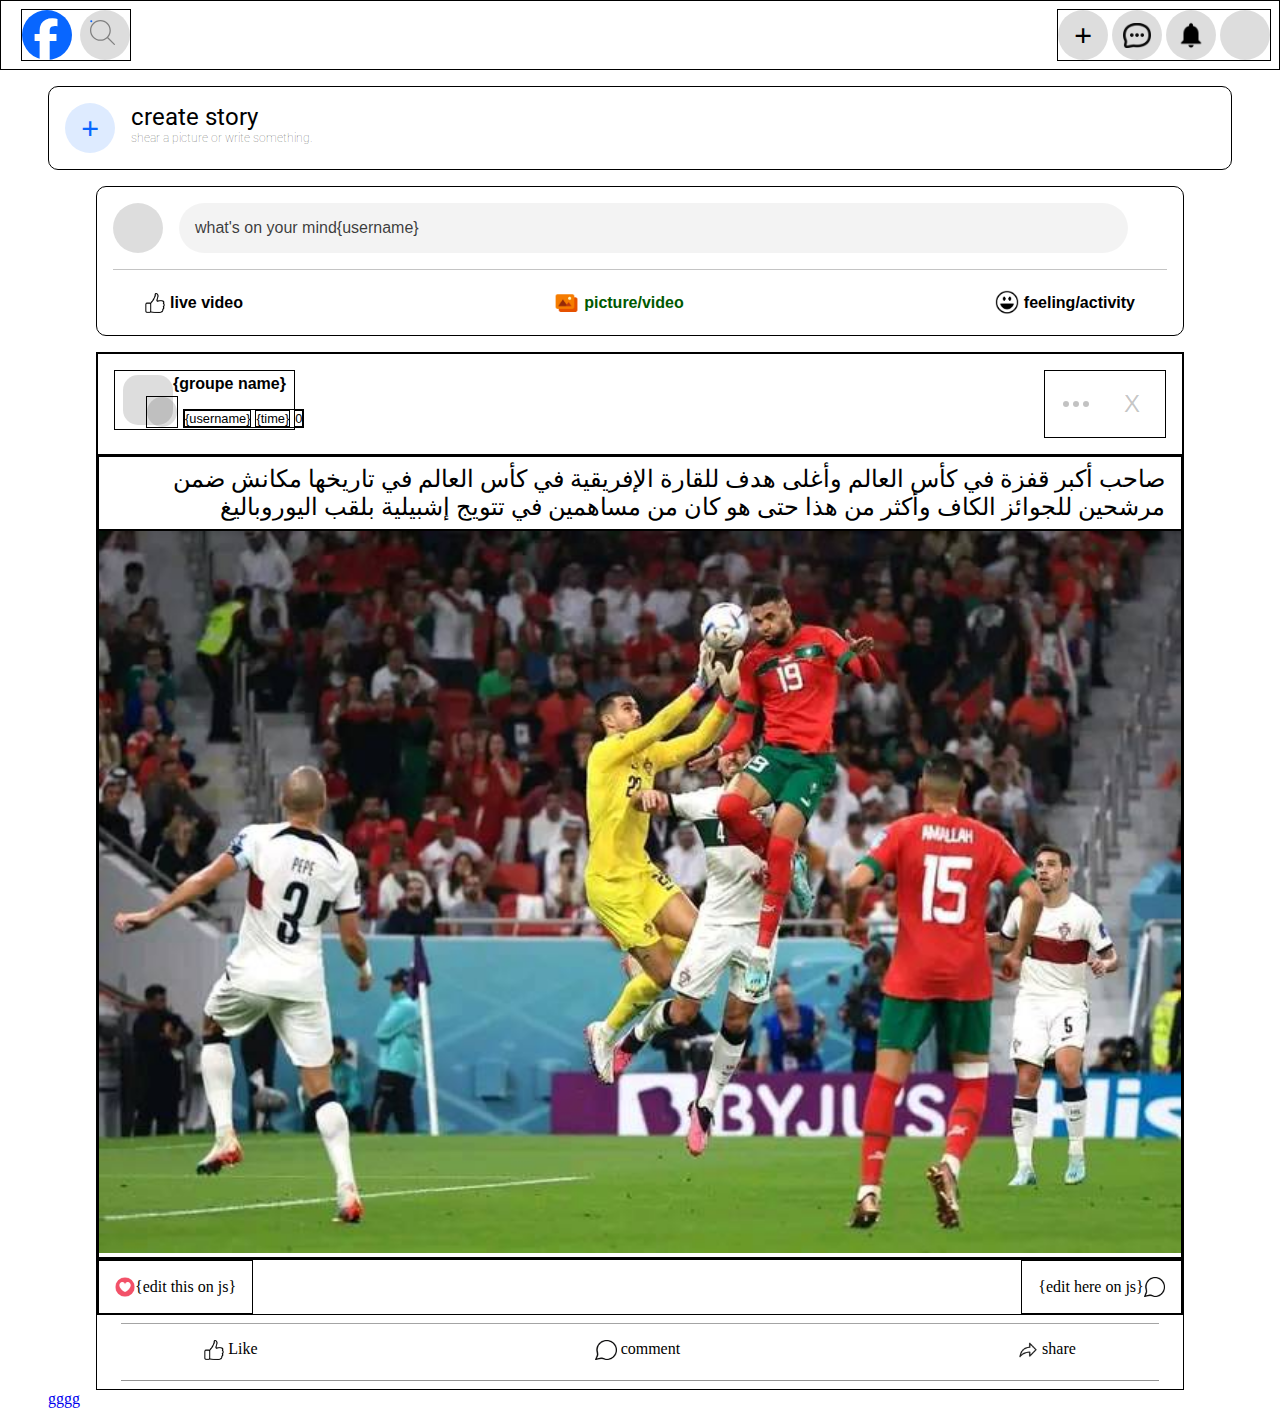
<file: styled version 12-14-23/index.html>
<!DOCTYPE html>
<html lang="en">
<head>
    <meta charset="UTF-8">
    <meta name="viewport" content="width=device-width, initial-scale=1.0">
    <title>Document</title>
    <link rel="stylesheet" href="style.css">
    <link rel="preconnect" href="https://fonts.googleapis.com">
    <link rel="preconnect" href="https://fonts.gstatic.com" crossorigin>
    <link href="https://fonts.googleapis.com/css2?family=Roboto:wght@900&display=swap" rel="stylesheet">
</head>
<body>
<!--part of nav that will be sticky-------------------------------------------------------------------------------------->
    <footer class="nav">
        <div class="footer__logo">
        <!--put the logo here!-------------------------------------------------------------------------------------->
        <svg width="50" height="50">
            <circle cx="25" cy="25"  r="25" fill="#0866FF" />
            <text  x="12" y="58" font-weight="800" font-size="65" font-family="'Roboto', sans-serif" fill="white" >f</text>
        </svg>
        <div>
            <div class="search">
                <?xml version="1.0" encoding="iso-8859-1"?>
                <svg fill="#000000" height="25" width="25" version="1.1" id="Capa_1" xmlns="http://www.w3.org/2000/svg" xmlns:xlink="http://www.w3.org/1999/xlink" 
                viewBox="0 0 488.4 488.4" xml:space="preserve">
                <circle class="search" cx="25" cy="25"  r="20" fill="#0866FF" />
                <path fill="rgb(127, 127, 127)" d="M0,203.25c0,112.1,91.2,203.2,203.2,203.2c51.6,0,98.8-19.4,134.7-51.2l129.5,129.5c2.4,2.4,5.5,3.6,8.7,3.6
                        s6.3-1.2,8.7-3.6c4.8-4.8,4.8-12.5,0-17.3l-129.6-129.5c31.8-35.9,51.2-83,51.2-134.7c0-112.1-91.2-203.2-203.2-203.2
                        S0,91.15,0,203.25z M381.9,203.25c0,98.5-80.2,178.7-178.7,178.7s-178.7-80.2-178.7-178.7s80.2-178.7,178.7-178.7
                        S381.9,104.65,381.9,203.25z"/>
               </svg>
            </div>
        </div>
        </div>
        <div class="footer__sittings" >
            <div class="plus click">+</div>
            <div class="message click"><img height="25px" src="pics/message.png" alt=""></div>
            <div class="notifications click"><img src="pics/notifications-1.png" height="30px" alt=""></div>
            <div class="profile click"></div>
        </div>
    </footer>
<!--content that have most of the things that exist bellow the footer-------------------------------------------------------------------------------------->
    <main class="mainContent">
        <!--the creat story part-------------------------------------------------------------------------------------->
        <div class="storyContainer">
            <div class="creatStory">
                <div class="creatStoryClick plus">+</div>
                <div class="createStorydiv"><p class="createStoryP1">create story</p>
                <p class="createStoryP2">shear a picture or write something.</p></div>
            </div>
        </div>
        <!--the add post part-------------------------------------------------------------------------------------->
        <div class="addPost">
            <div class="add__FirstPart">
                <div class="profile click"></div>
                <div class="whatsOn">what's on your mind{username}</div>
            </div>
            <div class="add__SecondPart">
                <div class="live"><img height="20px" src="pics/like.png" alt="">live video</div>
                <div class="picture"><img height="25px" src="pics/pic-vedio.png" alt="">picture/video</div>
                <div class="feeling"><img height="25px" src="pics/feelings.png" alt="">feeling/activity</div>
            </div>
        </div>
         <!--the post part-------------------------------------------------------------------------------------->
        <div class="post">
            <div class="postOne">
                 <!--groupe name and pic profile name and pic and the sittingS-------------------------------------------------------------------------------------->
                <footer class="post__footer">
                    <div>
                        <div class="Post__profile">
                            <div class="postprofile profile click"></div>
                        </div>
                        <div class="profileNameGroupe">
                            <div class="groupPic profile click"></div>
                            <p class="groupeName">{groupe name}</p>
                        </div>
                        <div class="profileName">
                            <div class="name">{username}</div>
                            <div class="time">{time}</div>
                            <div class="GoupeOrPersonal">0</div>
                        </div>
                        <!--POST creator INFORMATION ------------------------------------------------------------------------------------->
                    </div>
                    <!--post sittings-------------------------------------------------------------------------------------->
                    <div class="postSittings">
                        <div class="dots">
                            <svg height="10px" width="30px">
                                <circle cx="5" cy="5" r="3" fill="#0000003d"></circle>
                                <circle cx="15" cy="5" r="3" fill="#0000003d"></circle>
                                <circle cx="25" cy="5" r="3" fill="#0000003d"></circle>
                            </svg>
                        </div>
                        <div class="remove">X</div>
                    </div>
                </footer>
                <!--post text and picture-------------------------------------------------------------------------------------->
                <main class="postContent">
                    <div class="textContent">صاحب أكبر قفزة في كأس العالم وأغلى هدف للقارة الإفريقية في كأس العالم في تاريخها مكانش ضمن مرشحين للجوائز الكاف 
                        وأكثر من هذا حتى هو كان من مساهمين في تتويج إشبيلية بلقب اليوروباليغ</div>
                    <div class="imageContent">
                        <img width="100%" src="pics/post-picture.jpg" alt="">
                    </div>
                </main>
                <!--likes and comments counts-------------------------------------------------------------------------------------->
                <div class="reactionCount">
                    <div class="likesCount"><img src="pics/love.png" height="20px" alt="">{edit this on js}</div>
                    <div class="commentsCount">{edit here on js}<img src="pics/comment.png" height="20px" alt=""></div>
                </div>
                <!--likes and comments click or buttons -------------------------------------------------------------------------------------->
                <div class="reactionDo">
                    <div class="likes">
                        <div class="likePart"><img src="pics/like.png" alt="" height="20px"></div>
                        <div class="likePart"><p class="textLikePart">Like</p></div>
                    </div>
                    <div class="comment">  
                        <div class="likePart"><img src="pics/comment.png" alt=""height="20px"></div>
                        <div class="likePart"><p class="textLikePart">comment</p></div>
                    </div>
                    <div class="share">  
                        <div class="likePart"><img src="pics/share.webp" alt=""height="20px"></div>
                        <div class="likePart"><p class="textLikePart">share</p></div>
                    </div>
                </div>
            </div>
            <div class="postTow"></div>
            <div class="postThree"></div>
            <div class="postFoure"></div>
            <div class="postFive"></div>
        </div>
        <a href="test.html">gggg</a>
    </main>
</body>
<script src="first.js"></script>
</html>
</file>
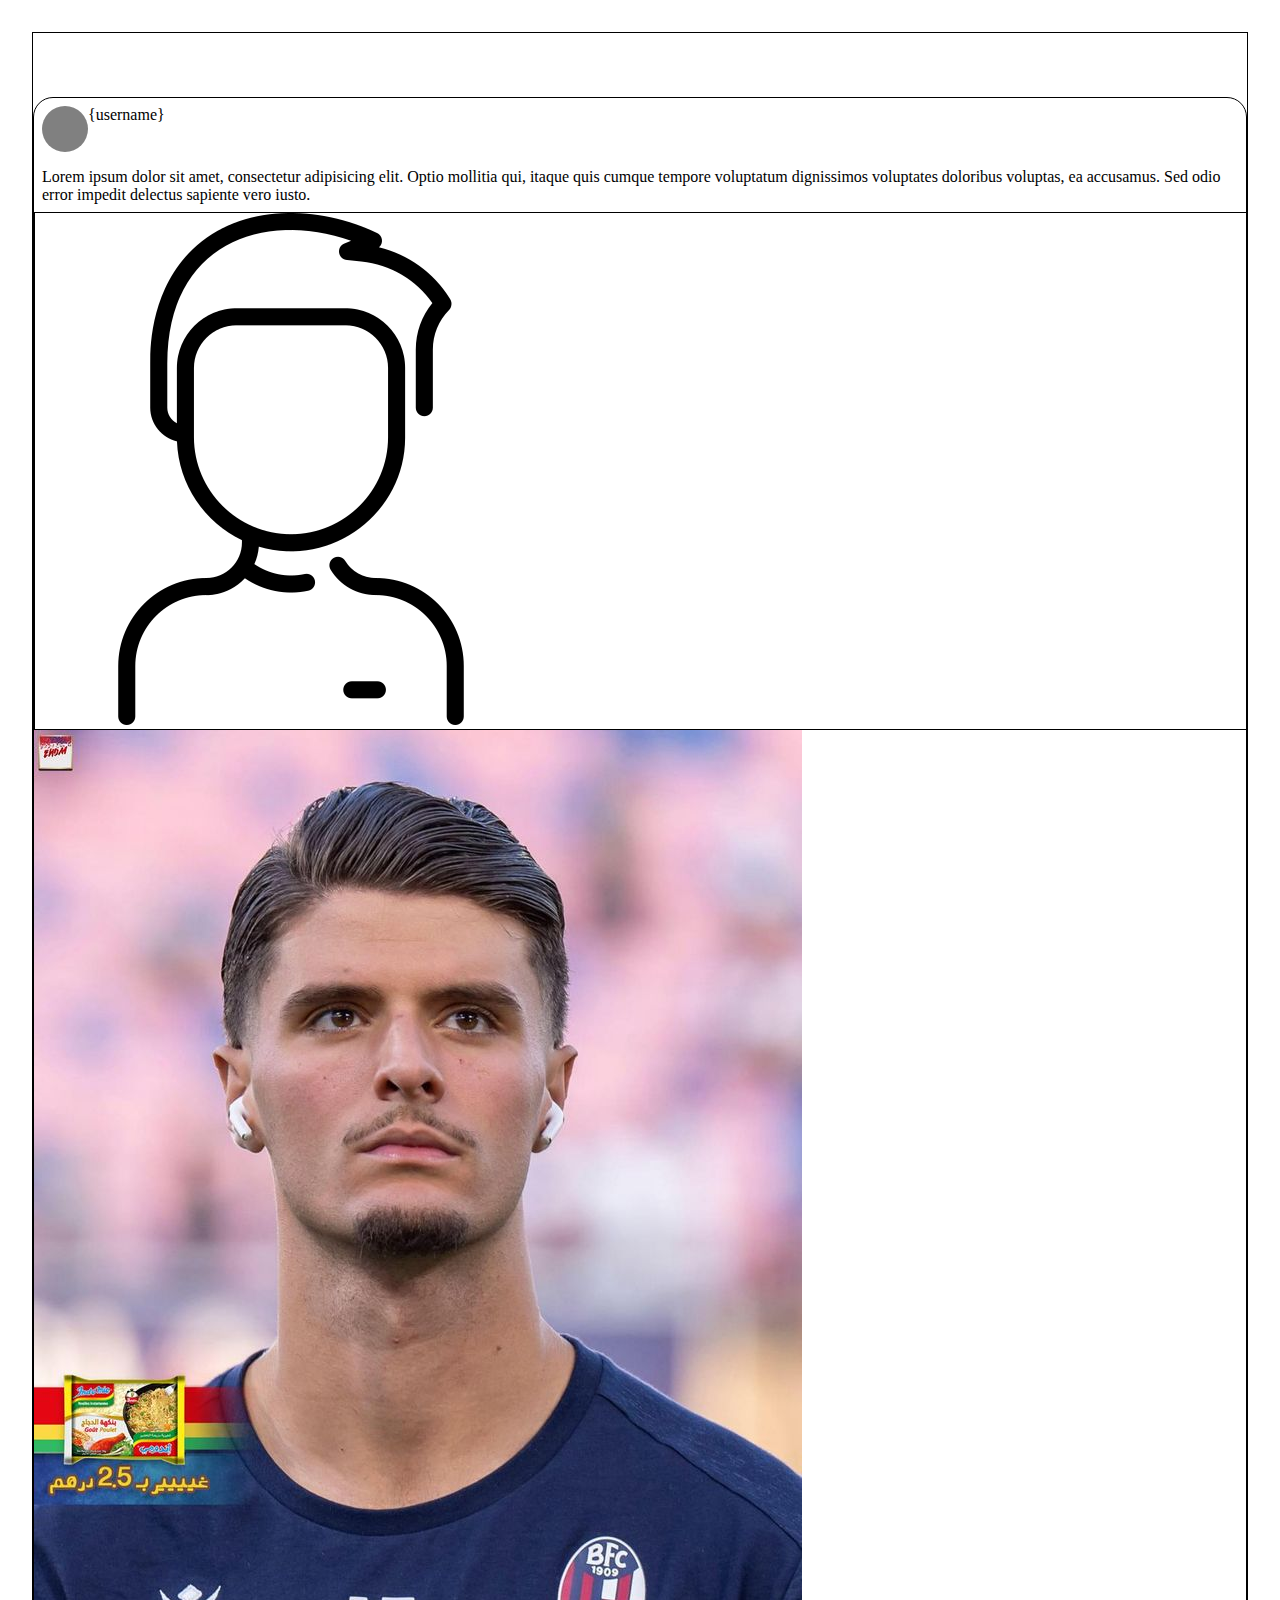
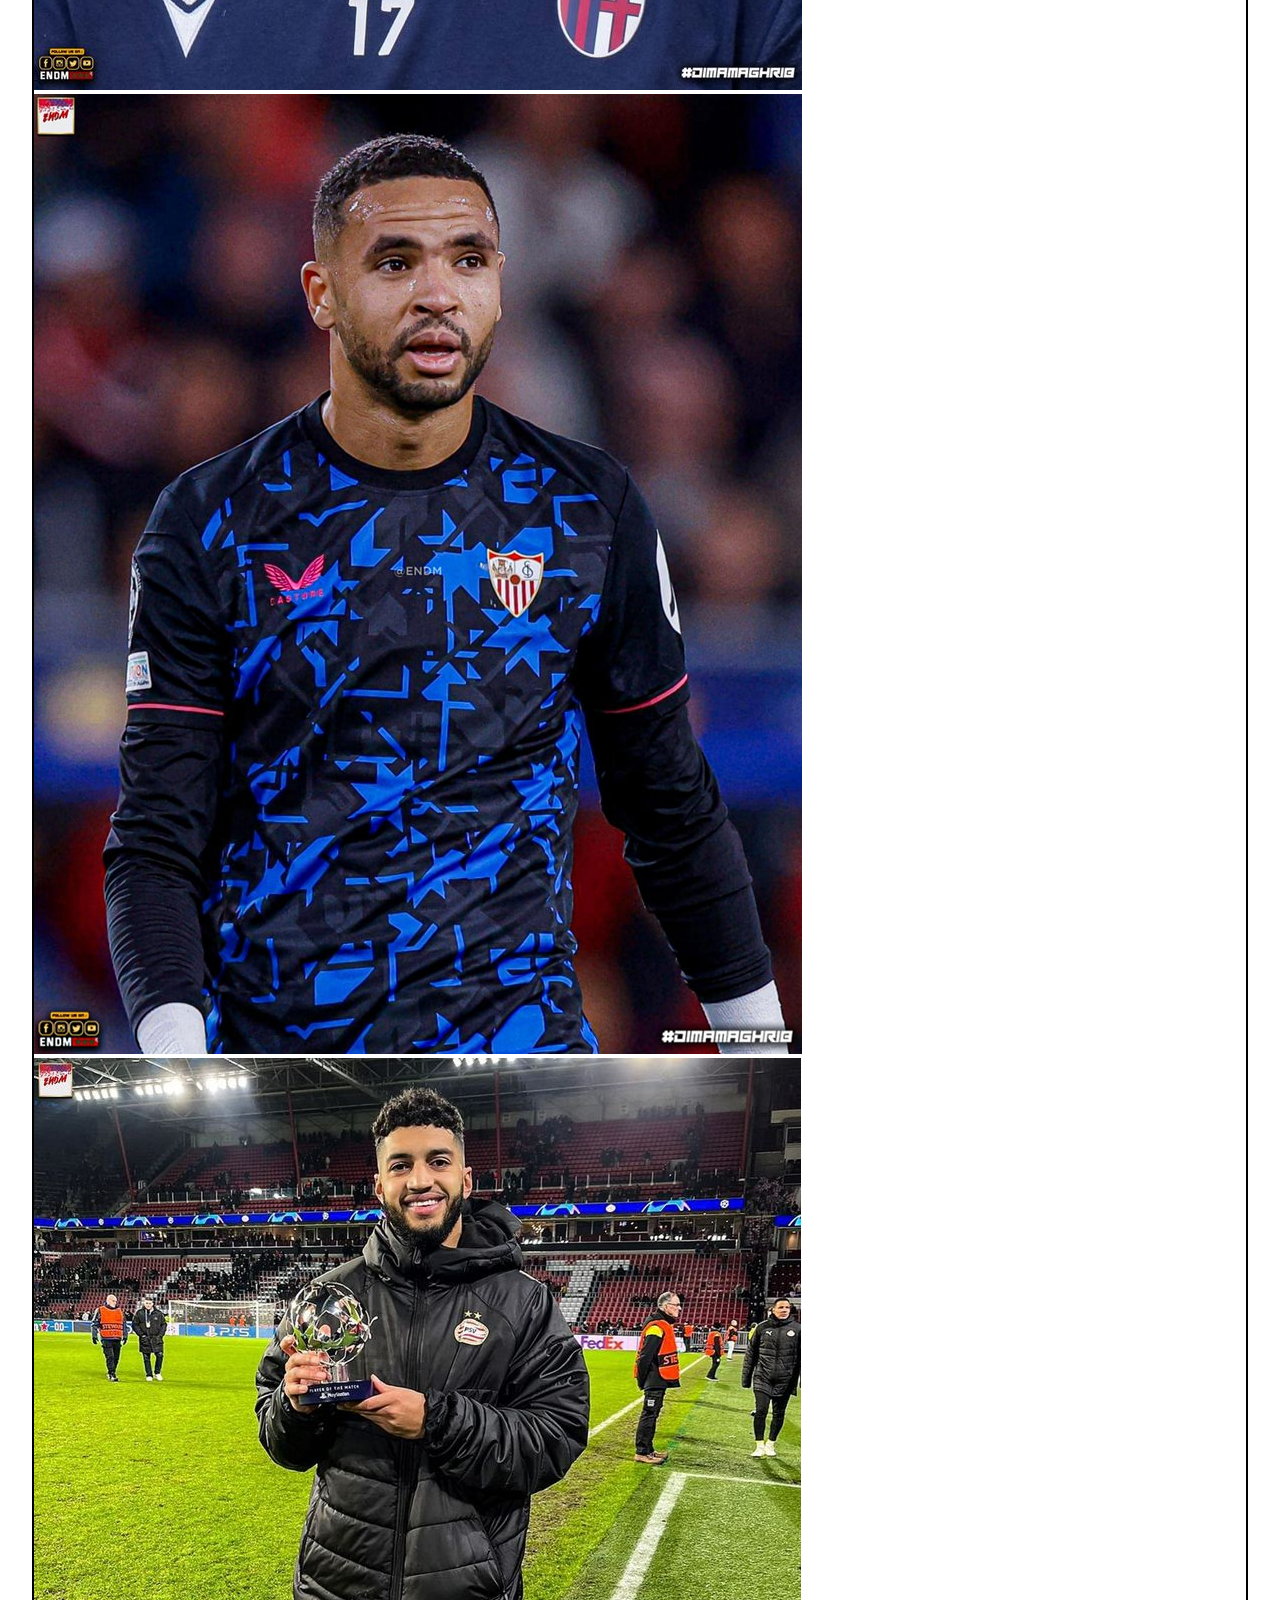
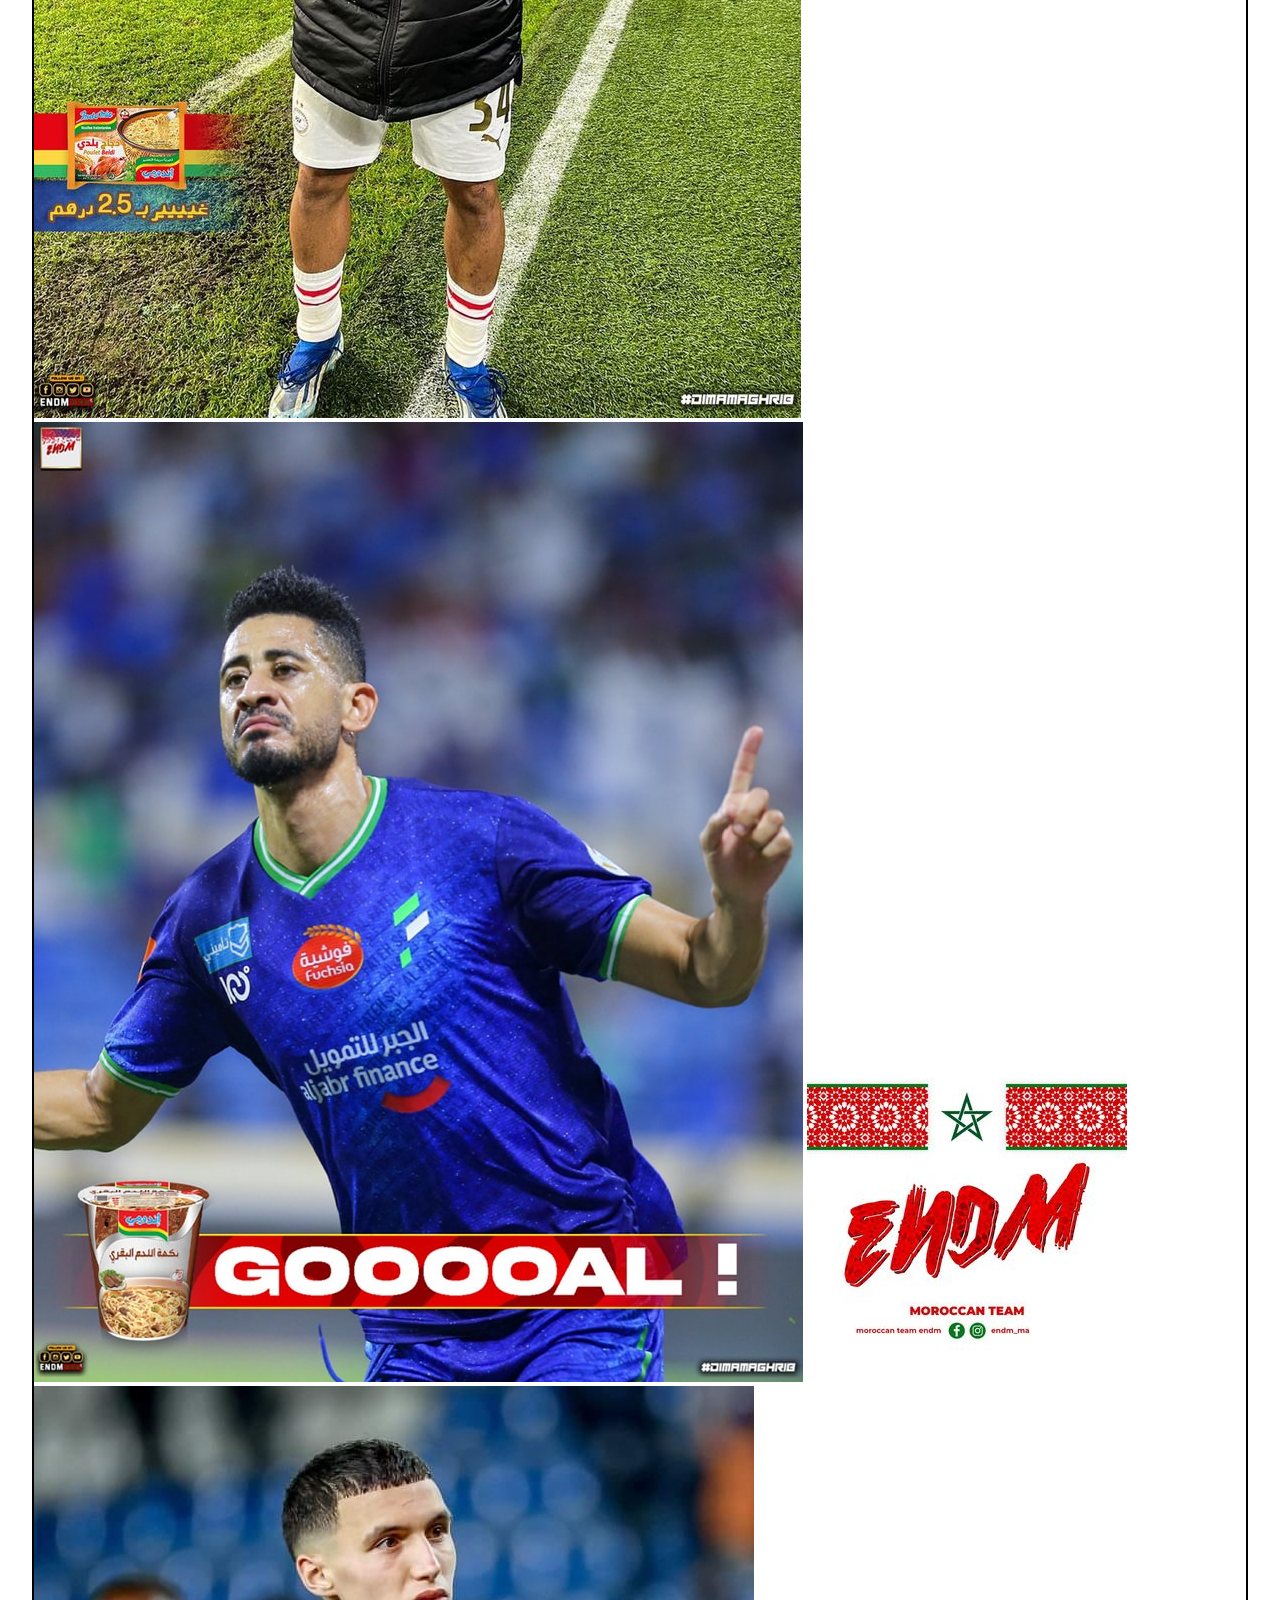
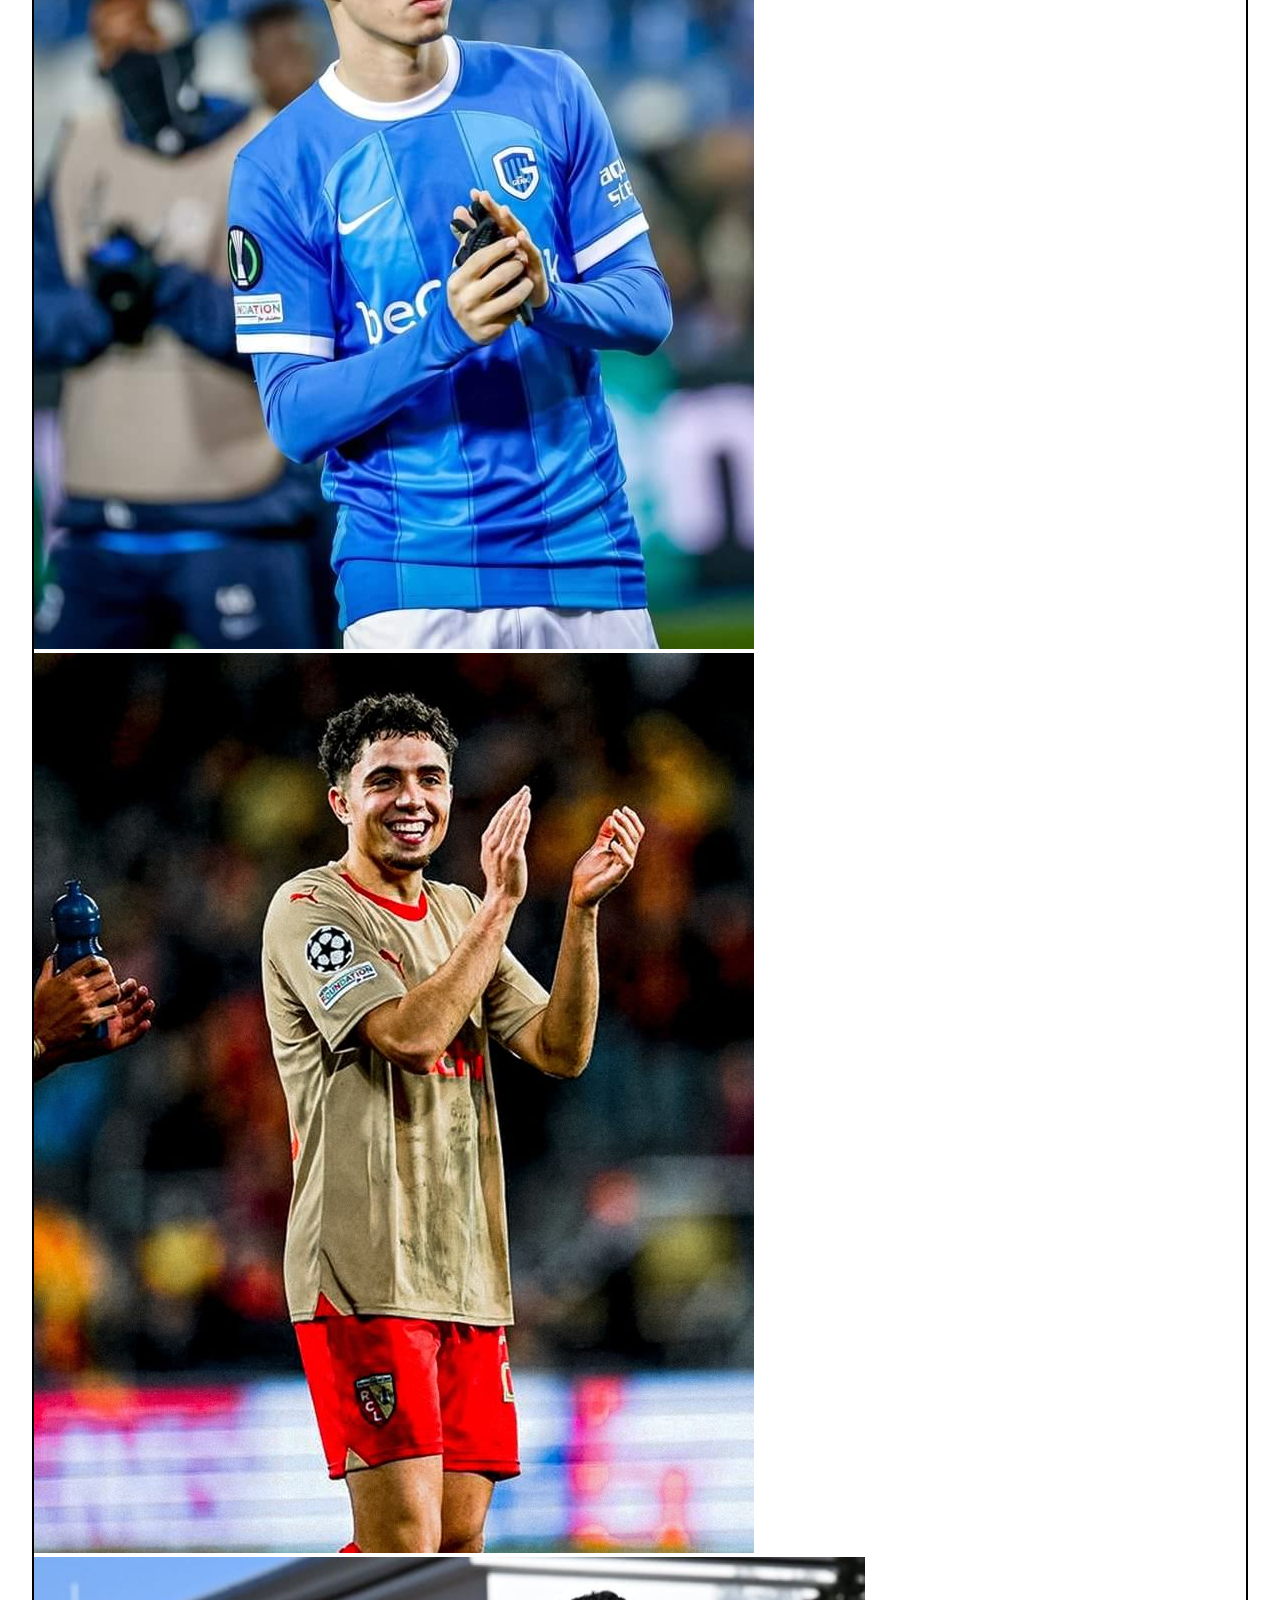
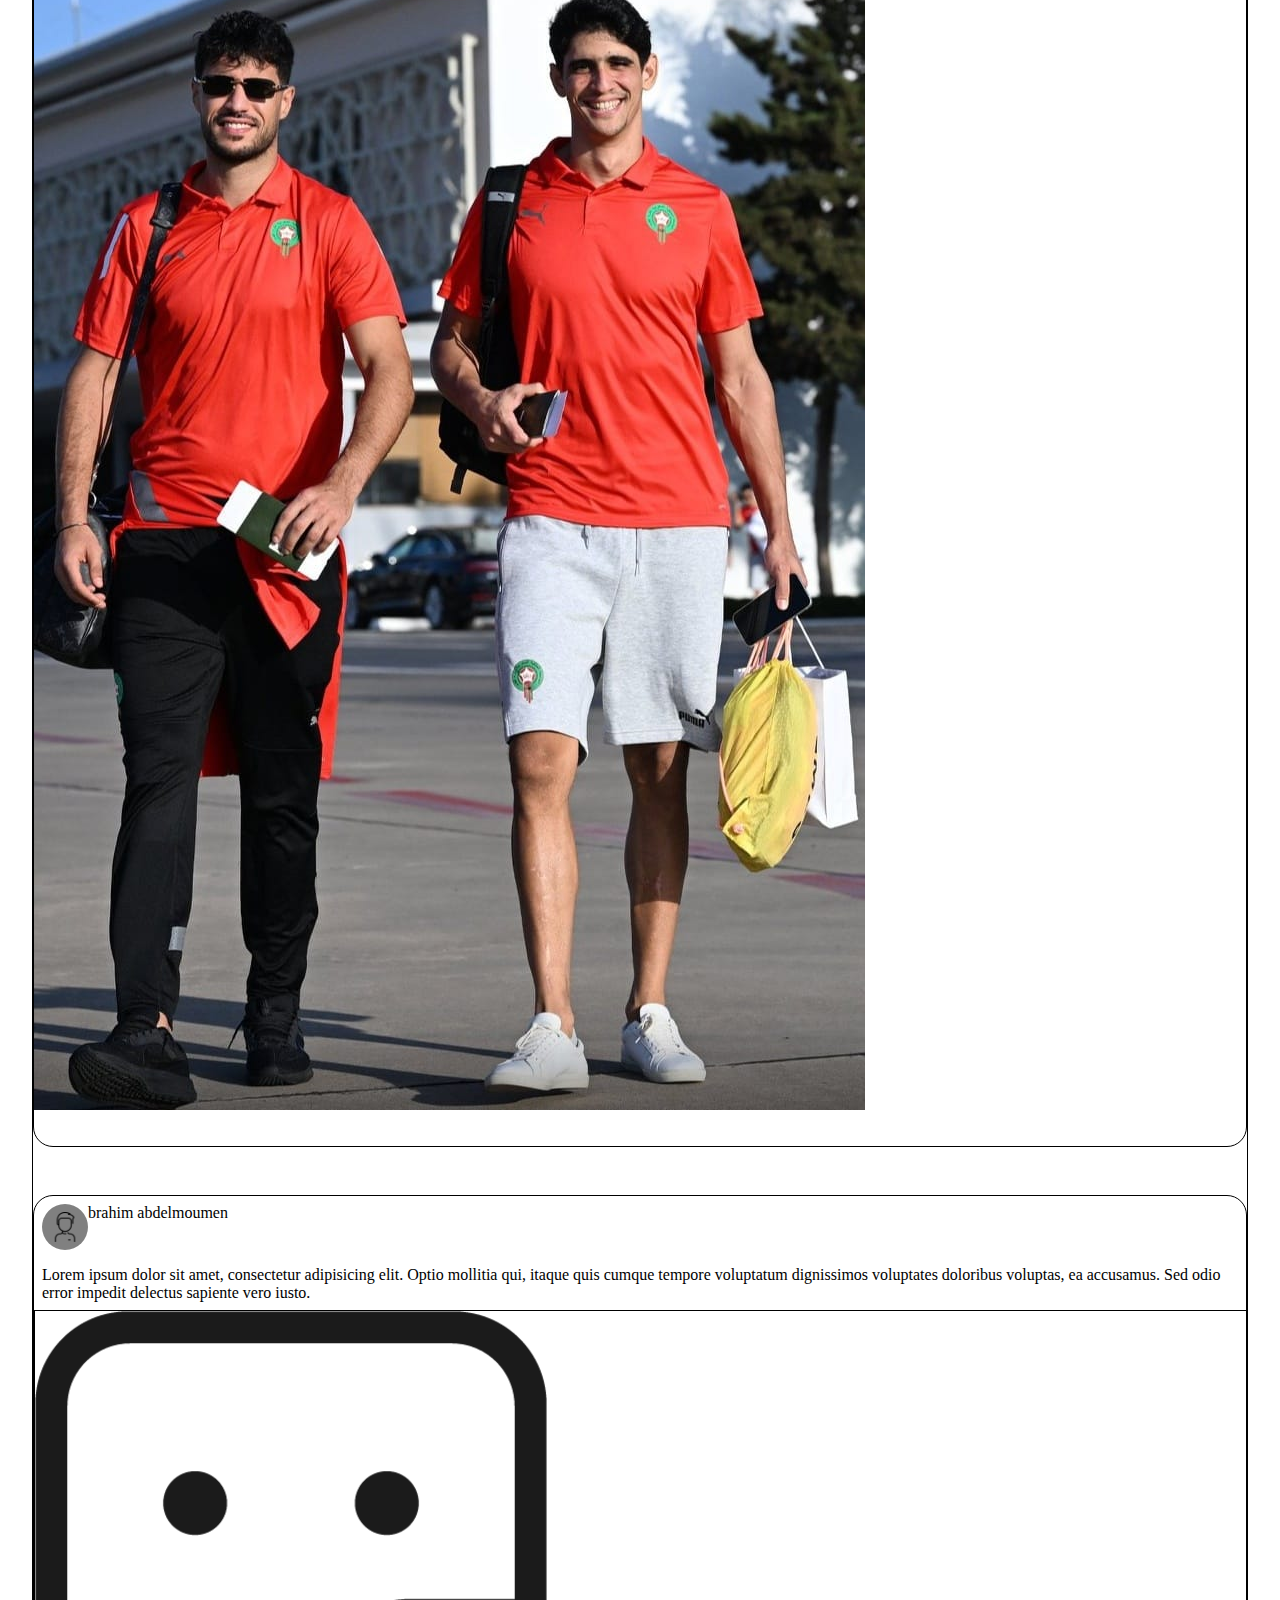
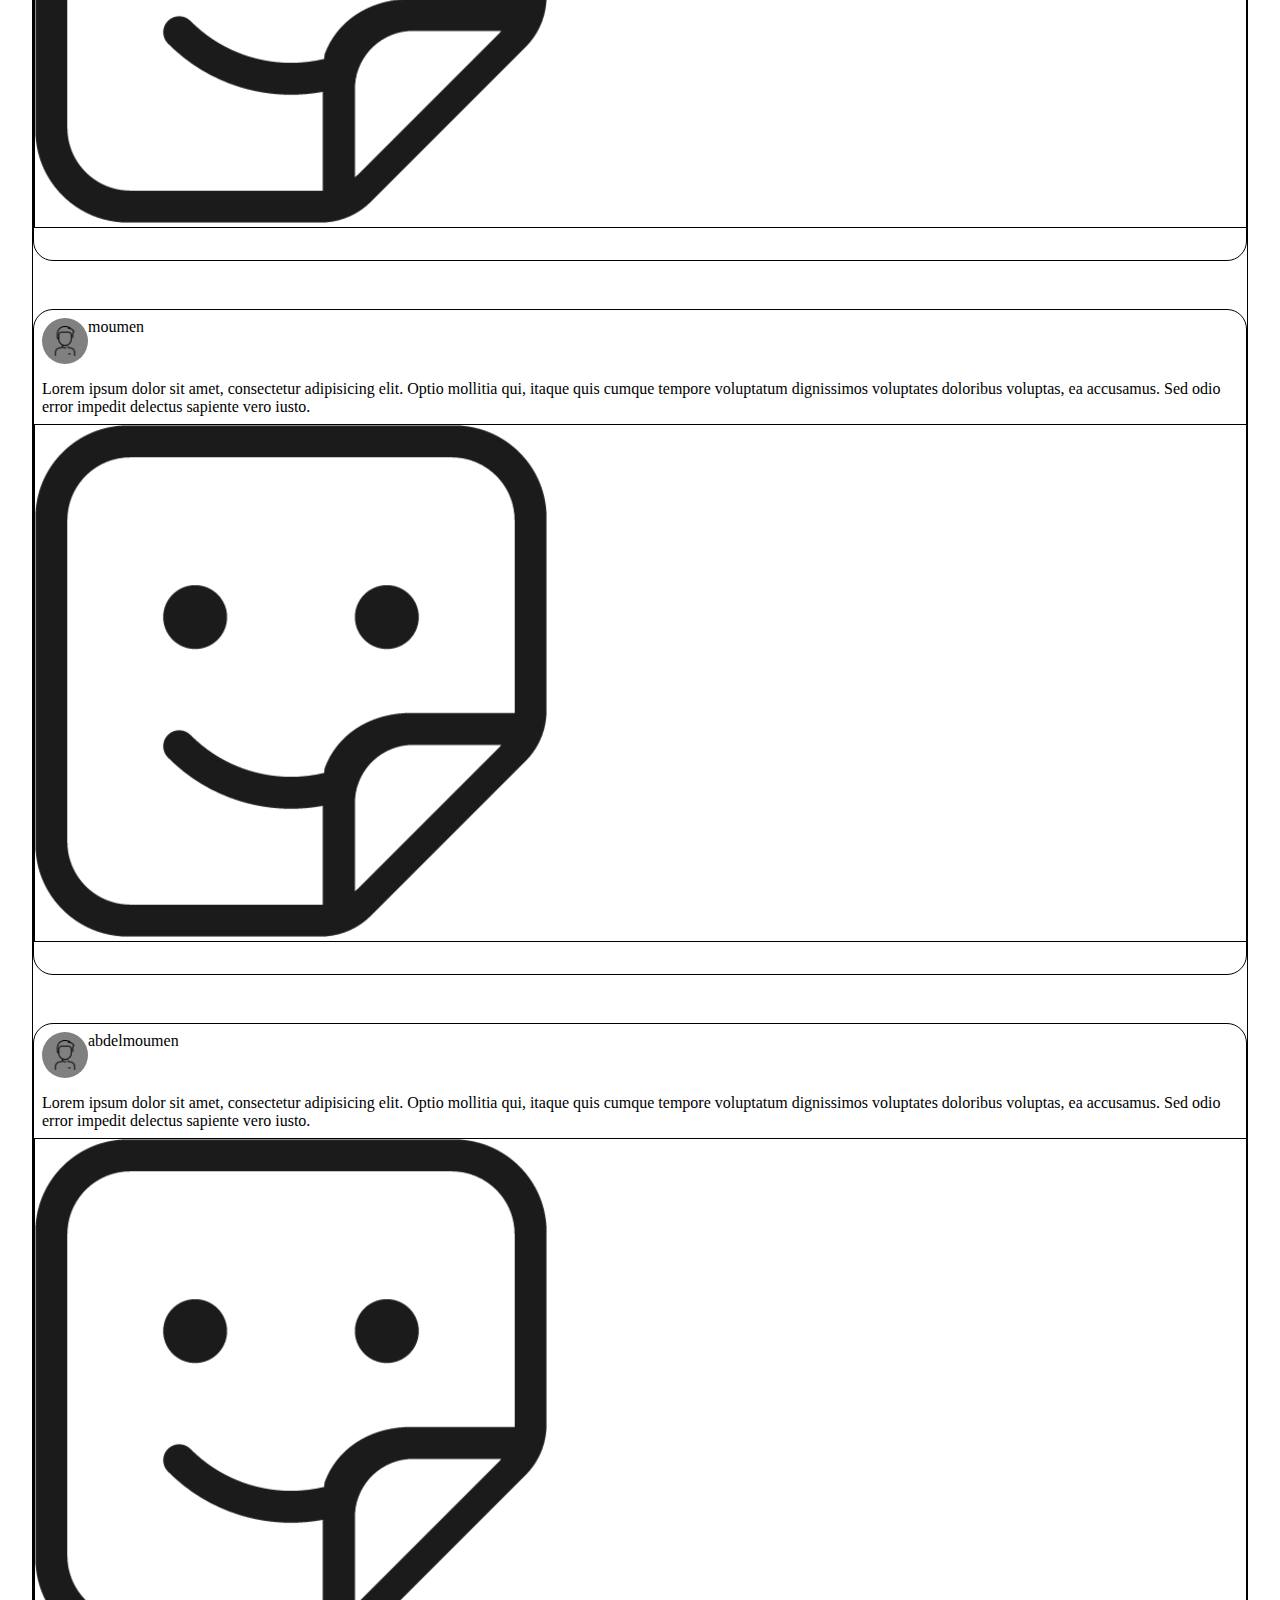
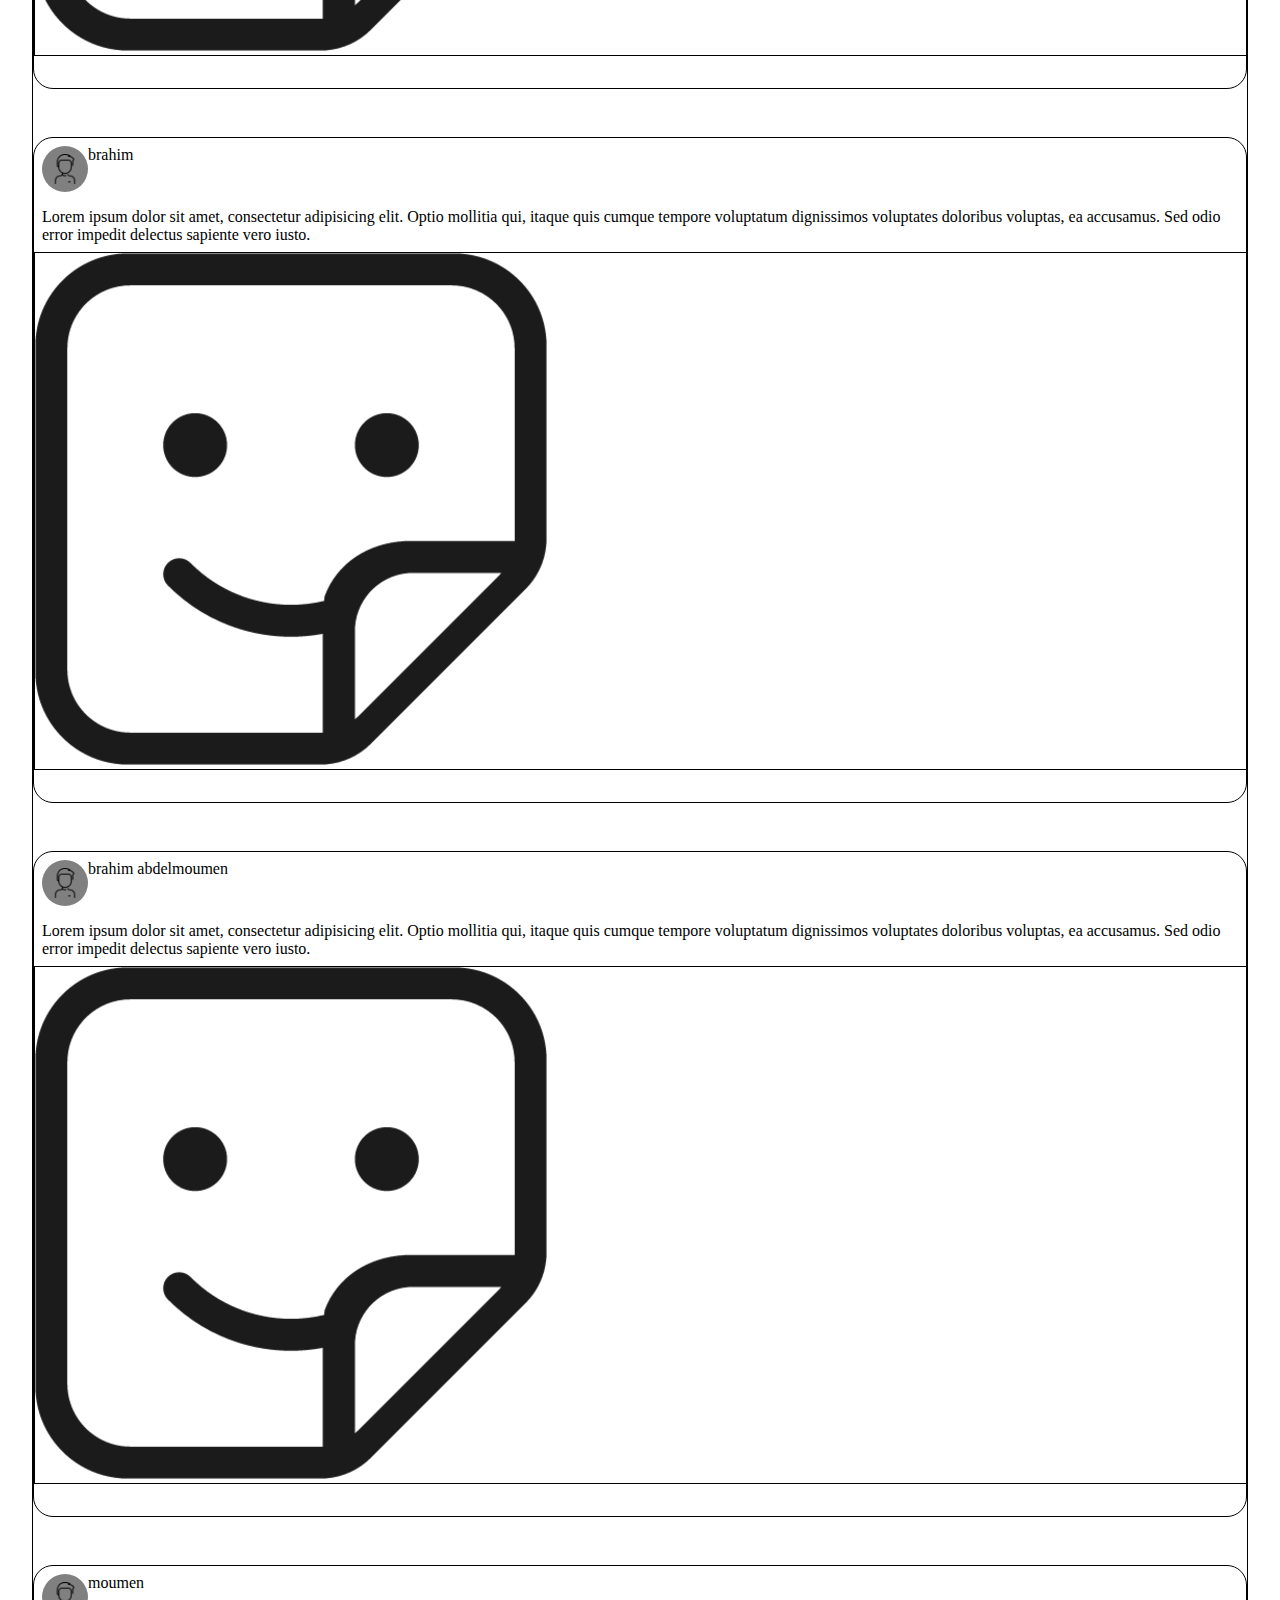
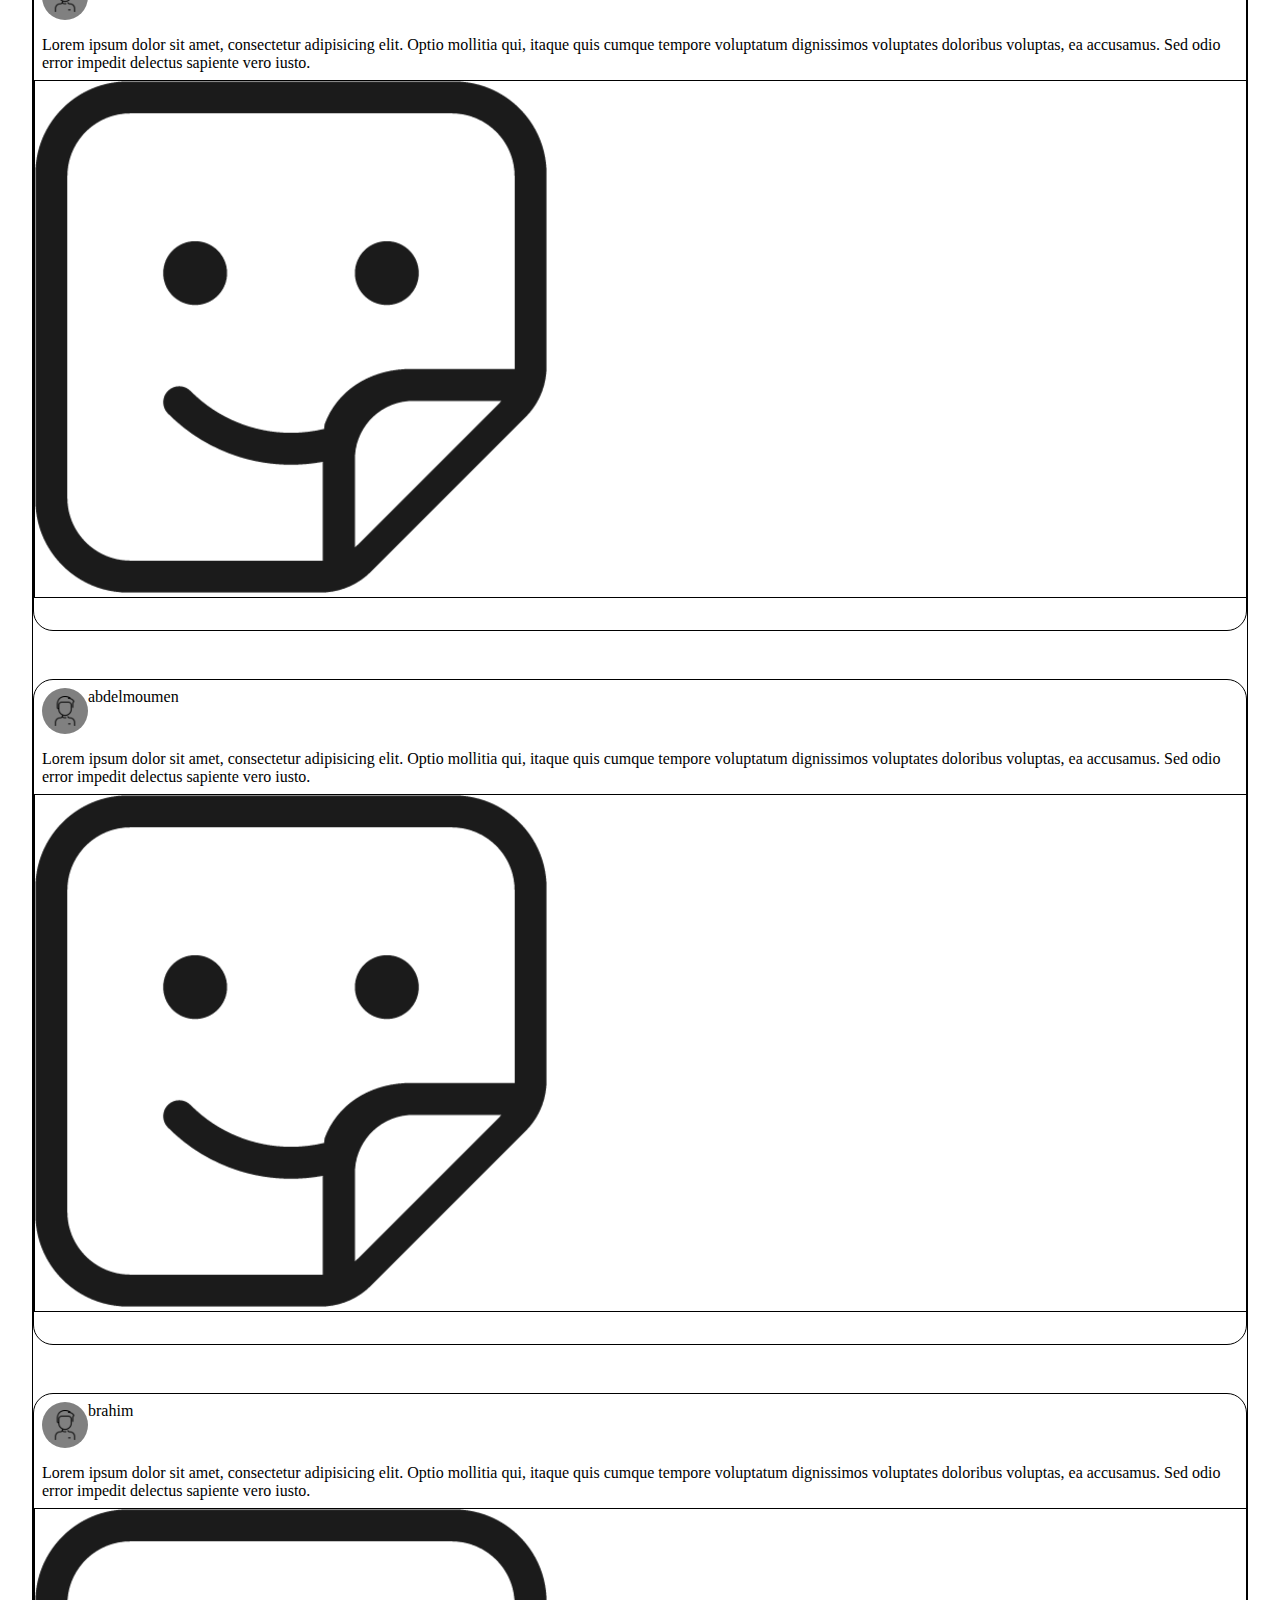
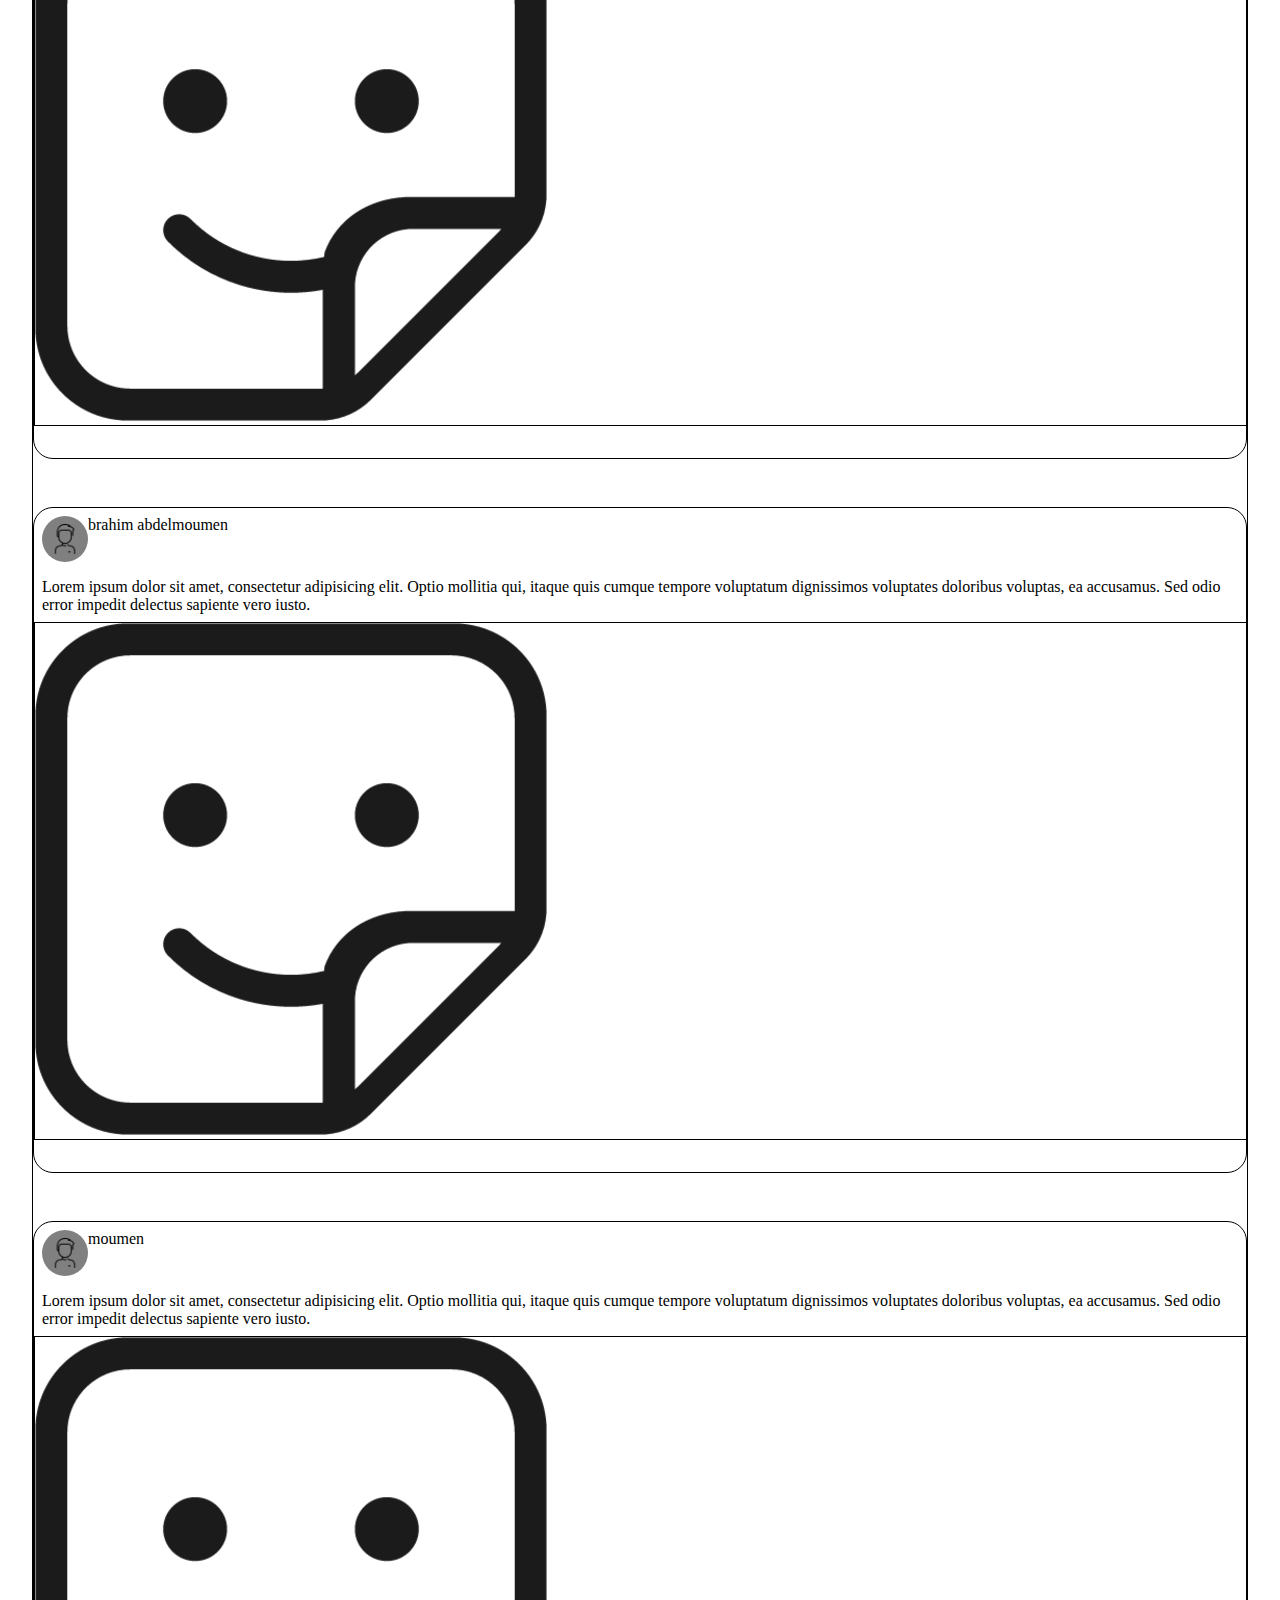
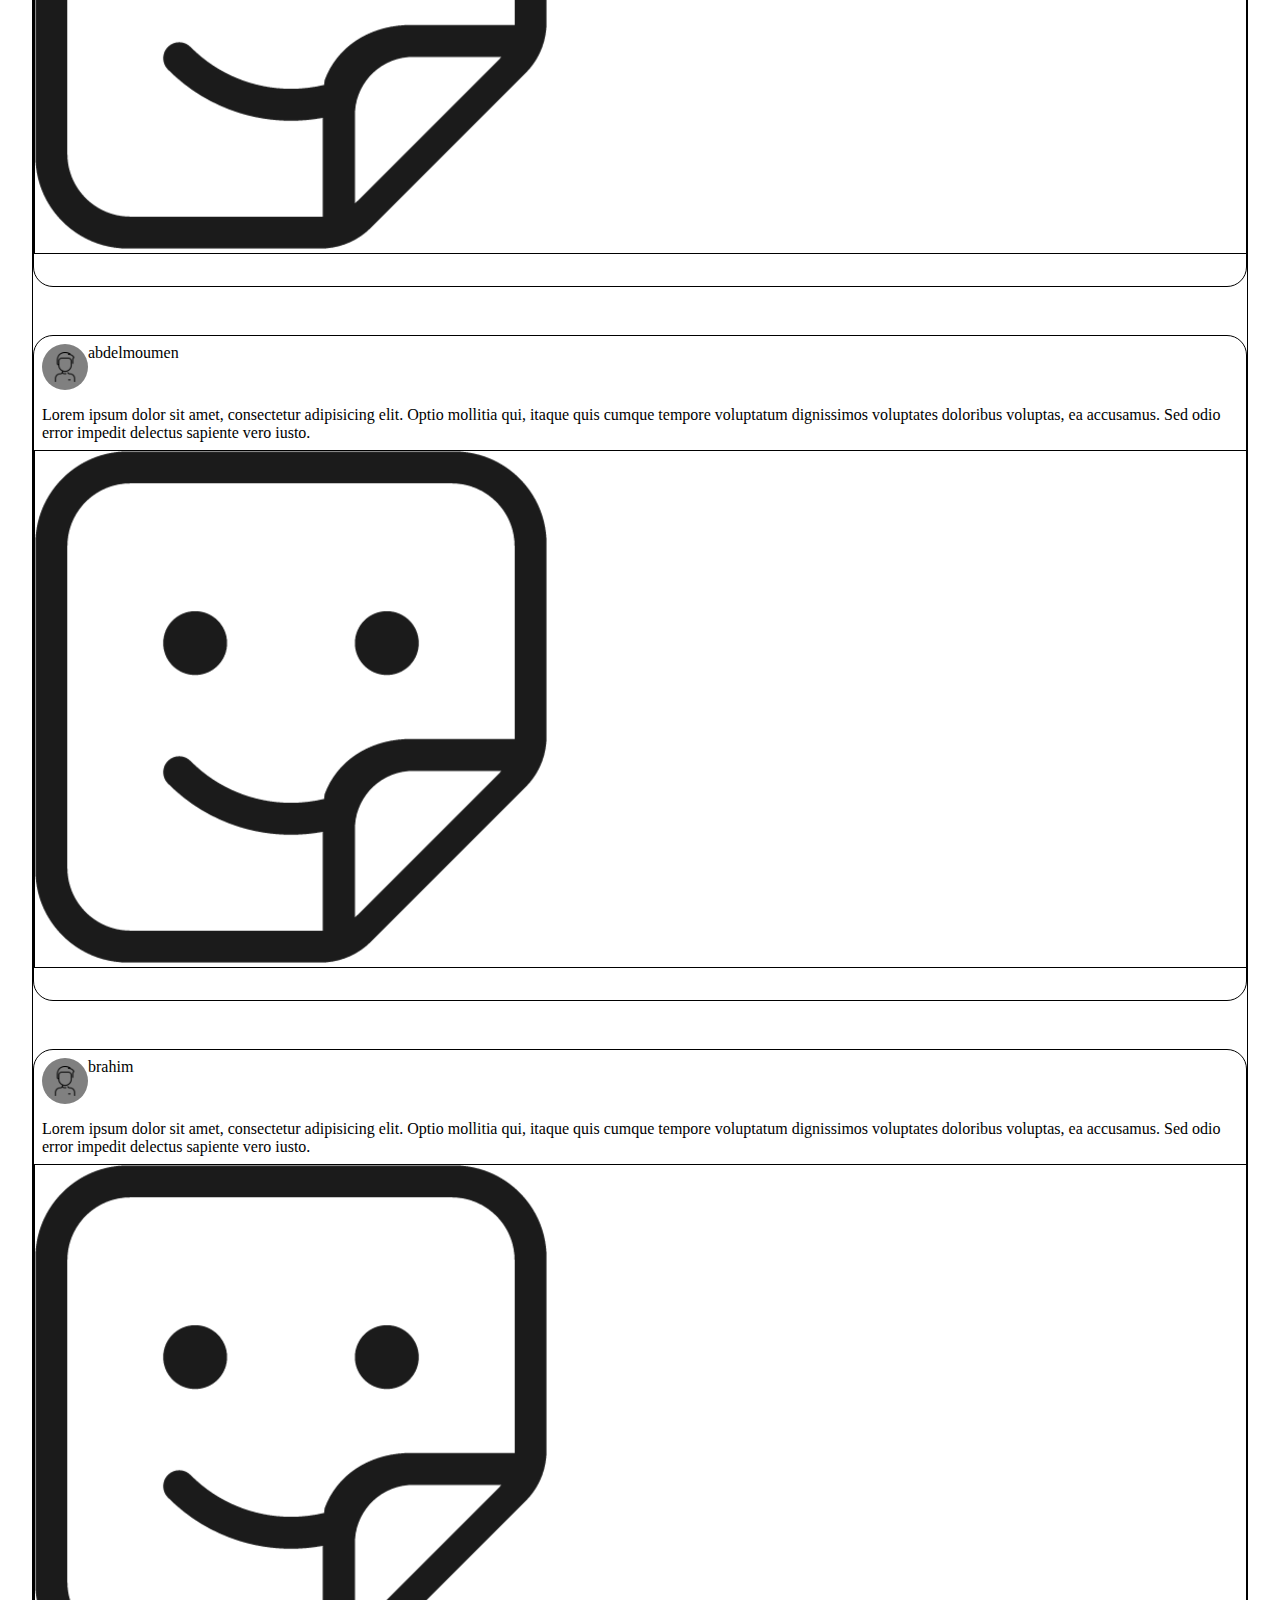
<file: styled version @media 12-16-2023/test.html>
<!DOCTYPE html>
<html lang="en">
<head>
    <meta charset="UTF-8">
    <meta name="viewport" content="width=device-width, initial-scale=1.0">
    <title>Document</title>
    <link rel="preconnect" href="https://fonts.googleapis.com">
    <link rel="preconnect" href="https://fonts.gstatic.com" crossorigin>
    <link href="https://fonts.googleapis.com/css2?family=Roboto:wght@900&display=swap" rel="stylesheet">
</head>

<body>
    <style>
        *{
            padding: 0;
            margin: 0;
        }
        .userpic{
            padding: 0.5rem;
            border-radius: 50%;
            height: 30px;
            width: 30px;
            background-color: gray;
        }
        .personal{
            display: flex;
            padding: 0.5rem;
        }
        .posts{
            margin: 2rem;
            border: 1px solid black;
            padding: 1rem 0;
        }
        .picContent{
            border: 1px solid black;
            width: 100%;
        }
        .textContent{
            padding: 0.5rem;
        }
        .post{
            margin: 3rem 0;
            border-radius: 20px;
            border: 1px solid black;
            padding: 0rem 0rem 2rem 0rem;
        }
    </style>
    <div class="posts">
        <div class="post">
            <div class="personal">
                <div class="userpic"></div>
                <div class="name">{username}</div>
            </div>
            <div class="textContent">Lorem ipsum dolor sit amet, consectetur adipisicing elit. Optio mollitia qui, itaque quis cumque tempore voluptatum dignissimos voluptates doloribus voluptas, ea accusamus. Sed odio error impedit delectus sapiente vero iusto.</div>
            <div class="picContent">
                <img src="pics/avatar.png" alt="">
            </div>
            <img src="profiles/0/imgContent/imageContent.jpg" alt="">
            <img src="profiles/1/imgContent/imageContent.jpg" alt="">
            <img src="profiles/2/imgContent/imageContent.jpg" alt="">
            <img src="profiles/3/imgContent/imageContent.jpg" alt="">
            <img src="profiles/0/profile picture/profilePictures.jpg" alt="">
            <img src="profiles/1/profile picture/profilePictures.jpg" alt="">
            <img src="profiles/2/profile picture/profilePictures.jpg" alt="">
            <img src="profiles/3/profile picture/profilePictures.jpg" alt="">
            
        </div>
    </div>
</body>
<script>
        
    //jyjyj posts post personal userpic name textContent picContent
    const dataBase = [
  
        {profilePic: "pics/avatar.png",
        username: "brahim abdelmoumen",
            post1: {
                picture: "pics/sticker.png",
                text: "Lorem ipsum dolor sit amet, consectetur adipisicing elit. Optio mollitia qui, itaque quis cumque tempore voluptatum dignissimos voluptates doloribus voluptas, ea accusamus. Sed odio error impedit delectus sapiente vero iusto."
            }
        },

  
        {profilePic: "pics/avatar.png",
        username: " moumen",
            post1: {
                picture: "pics/sticker.png",
                text: "Lorem ipsum dolor sit amet, consectetur adipisicing elit. Optio mollitia qui, itaque quis cumque tempore voluptatum dignissimos voluptates doloribus voluptas, ea accusamus. Sed odio error impedit delectus sapiente vero iusto."
            }
        },

  
        {profilePic: "pics/avatar.png",
        username: "abdelmoumen",
            post1: {
                picture: "pics/sticker.png",
                text: "Lorem ipsum dolor sit amet, consectetur adipisicing elit. Optio mollitia qui, itaque quis cumque tempore voluptatum dignissimos voluptates doloribus voluptas, ea accusamus. Sed odio error impedit delectus sapiente vero iusto."
            }
        },


        {profilePic: "pics/avatar.png",
        username: "brahim ",
            post1: {
                picture: "pics/sticker.png",
                text: "Lorem ipsum dolor sit amet, consectetur adipisicing elit. Optio mollitia qui, itaque quis cumque tempore voluptatum dignissimos voluptates doloribus voluptas, ea accusamus. Sed odio error impedit delectus sapiente vero iusto."
            }
        },

    ];
    function shuffleArray(array) {
  for (let i = array.length - 1; i > 0; i--) {
    const j = Math.floor(Math.random() * (i + 1));
    [array[i], array[j]] = [array[j], array[i]];
  }
  return array;
}

const x = [1, 2, 3, 4];
const shuffledArray = shuffleArray([...x]);

for (let i = 0; i < shuffledArray.length; i++) {
  console.log(shuffledArray[i]);
}

const posts=document.querySelector(".posts")
for (let i = 0; i < shuffledArray.length; i++) {
    for (let i=0 ; i<dataBase.length;i++){
        posts.innerHTML+=`   <div class="post">
            <div class="personal">
                <div class="userpic">
                    <img src="${dataBase[i].profilePic}"  height="30px"  alt=""></div>
                <div class="name">${dataBase[i].username}</div>
            </div>
            <div class="textContent">${dataBase[i].post1.text}</div>
            <div class="picContent">
                <img src="${dataBase[i].post1.picture}" alt="">
            </div>
            
        </div>`
        console.log(i)
        }
        
}

</script>
</html>
</file>
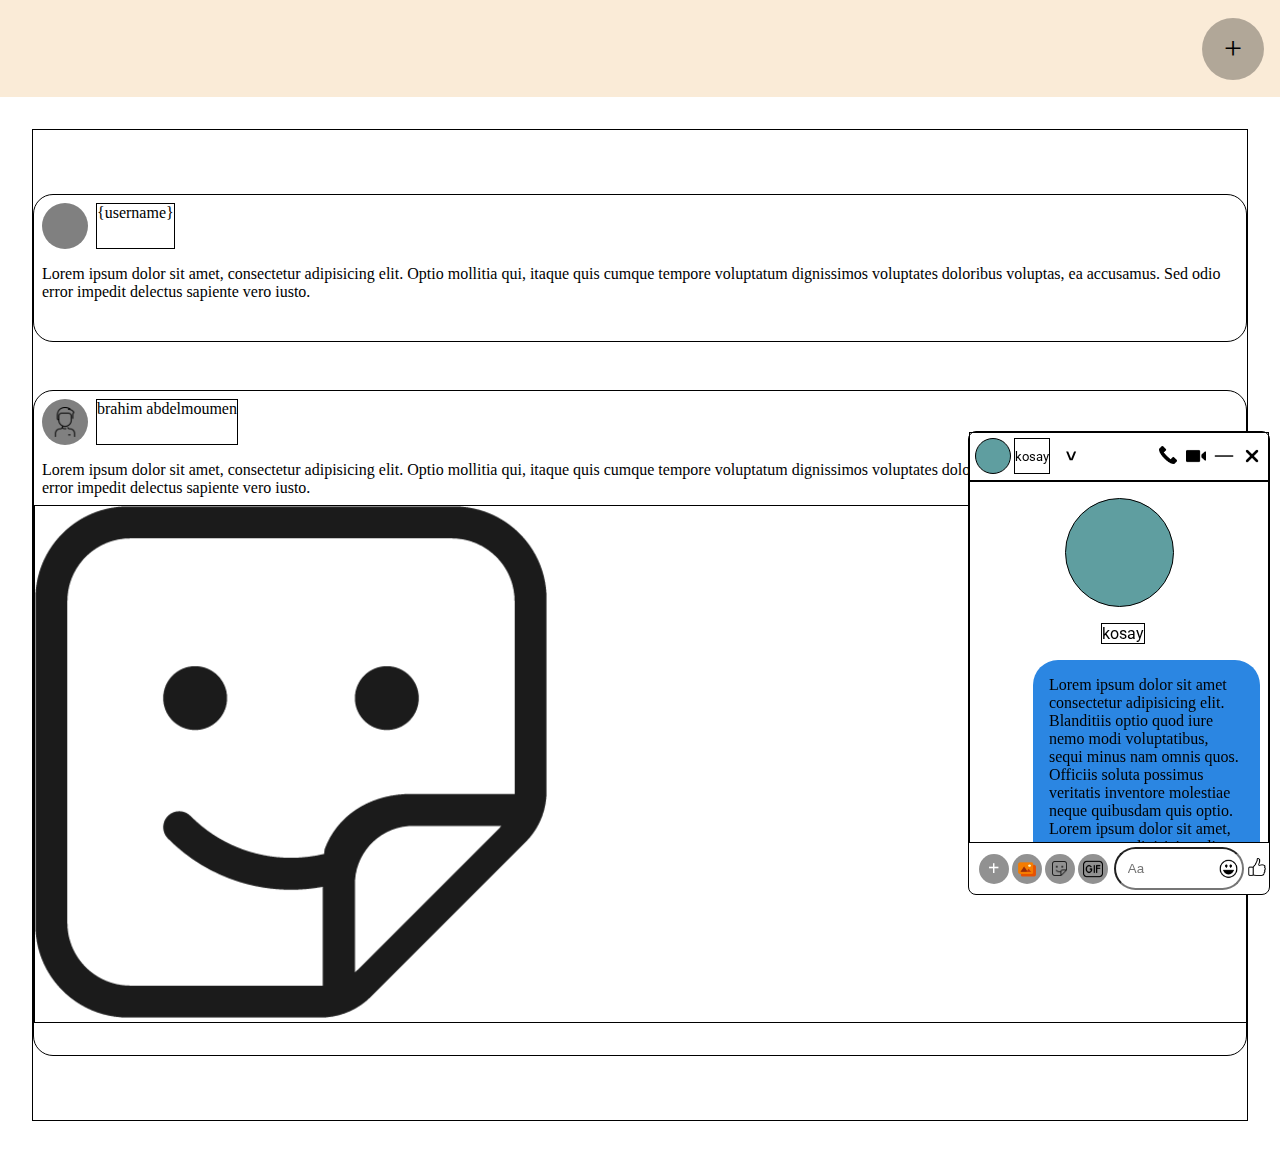
<file: styled version adding the messages 12-17-23/test.html>
<!DOCTYPE html>
<html lang="en">
<head>
    <meta charset="UTF-8">
    <meta name="viewport" content="width=device-width, initial-scale=1.0">
    <title>Document</title>
    <link rel="preconnect" href="https://fonts.googleapis.com">
    <link rel="preconnect" href="https://fonts.gstatic.com" crossorigin>
    <link href="https://fonts.googleapis.com/css2?family=Roboto:wght@900&display=swap" rel="stylesheet">
</head>

<body>
    <style>
        *{
            padding: 0;
            margin: 0;
        }
        body{
            position: relative;
        }
        .footer{
            display: flex;
            justify-content: end;
            position: sticky;
            top: 0;
            padding-top: 0.1rem;
            padding-bottom: 0.1rem;
            background-color: antiquewhite;
            margin: 0;
        }
        .userpic{
            padding: 0.5rem;
            border-radius: 50%;
            height: 30px;
            width: 30px;
            background-color: gray;
        }
        .personal{
            display: flex;
            padding: 0.5rem;
        }
        .posts{
            margin: 2rem;
            border: 1px solid black;
            padding: 1rem 0;
        }
        .picContent{
            border: 1px solid black;
            width: 100%;
        }
        .textContent{
            padding: 0.5rem;
        }
        .post{
            margin: 3rem 0;
            border-radius: 20px;
            border: 1px solid black;
            padding: 0rem 0rem 2rem 0rem;
        }
        .click{
            cursor: pointer;
            margin: 1rem;
            padding: 1rem;
            background-color: rgba(0, 0, 0, 0.29);
            width: 30px;
            height: 30px;
            display: flex;
            justify-content: center;
            align-items: center;
            font-size: 2rem;
            border-radius: 50%;
            user-select: none;
        }
        .move{
            transform: scale(95%);
        }
        
        .clickNav{
            
            position: fixed;
            top:80px;
            right: 0;
            background:radial-gradient(rgba(0, 0, 0, 0.13),rgba(255, 255, 255, 0));
            display: none;
            width:400px;
            padding: 1rem;
            padding-top:0 ;
            
            
        }
        .messageContainer{
            background-color: white;
            border-radius: 20px;
        }
        .navChats{
            display: flex;
            justify-content: space-between;
            
            padding: 1rem 0.5rem;
        }
        .messageNavSitings{
            display: flex;
            justify-content: space-between;
            gap: 0.5rem;
        }
        .chats{
            font-size: 1.5rem;
            font-weight: 900;
            font-family: 'roboto';
            margin-top: 0.25rem;
            
        }
        .dots{
            border: 1px solid black;
            padding: 1rem;
        }
        .expand{
            border: 1px solid black;
            padding: 1rem;
        }
        .writeNav{
            border: 1px solid black;
            padding: 1rem;
        }
        .searchMessage{
            
            padding: 0.5rem;
            position: relative;
        }
        .searchIcon{
            position: absolute;
            
            padding: 0.5rem;
            width: 30px;
            height: 30px;
            display: flex;
            justify-content: center;
            align-items: center;
            border-radius: 50%;
        }
        .imgSearchIcon{
            width: 20px;
            height: 20px;
        }
        .messageInput{
            background-color: rgba(0, 0, 0, 0.112);
            width: 80%;
            border-radius: 25px;
            border: 1px solid black;
            padding: 0.72rem;
            padding-left: 3.25rem;
            font-size: 1.2rem;
        }
        .convertationContainer{
            padding: 0.5rem;
        }
        .messageOne:hover{
            background-color: rgba(0, 0, 0, 0.059);
        }
        .messageOne{
            cursor: pointer;
            position: relative;
            display: flex;
            padding: 0.5rem;
            border-radius: 10px;
            margin-bottom: 0.5rem;
            
        }
        .profileMessage{
            width: 20px;
            background-color: cadetblue;
            height: 20px;
            border-radius: 50%;
            border: 1px solid black;
            padding: 1rem;
        }
        .name{
            border: 1px solid black;
            margin-left: 0.5rem;
        }
        .lastText{
            display: flex;
            gap: 1rem;
            border: 1px solid black;
            position: absolute;
            top: 34px;
            left: 54px;
            margin-left: 0.5rem;
        }
        .showTheMessage{
            display: none;
        }
        .messageSent{
            position: relative;
            display: block;
            background-color: white;
            border:1px solid black ;
            width: 300px;
            position: fixed;
            bottom: 5px;
            right: 10px;
            border-radius: 8px;
        }
        .close:hover{
            background-color: rgba(95, 158, 160, 0.282);
        }
        .messageSentNav{
            display: flex;
            border: 1px solid black ;
            justify-content: space-between;
            padding:0.1rem 0.1rem ;
        }
        .firstNav{
            border-radius: 5px;
            display: flex;
            padding: 0.25rem 0.5rem;
            cursor: pointer;
            padding-left:0.21rem ;
        }
        .firstNav:hover{
            background-color: rgba(0, 0, 0, 0.186);
        }
        .messageSentNavSittings{
            display: flex;
            align-items: center;
            color: rgba(0, 0, 0, 0.536);
            
        }
        .callVoice,.callVedio,.minimise,.close{
            font-size: 1.25rem;
            padding: 0.25rem;
            width: 20px;
            height: 20px;
            text-align: center;
            
        }
        .callVoice:hover,.callVedio:hover,.minimise:hover,.close:hover{
            background-color: rgba(0, 0, 0, 0.107);
            cursor: pointer;
            border-radius: 50%;
        }
        .profileMessage.insideTheContainer{
            height: 10px;
            width: 10px;
            padding: 0.75rem;
        }
        .centerName{
            font-size: 0.8rem;
            margin-left: 0.2rem;
            font-family: 'roboto';
            display: flex;
            align-items: center;
            place-content: center;
        }
        @import url('https://fonts.googleapis.com/css2?family=Poppins:wght@300&display=swap');
        .arrowDown{
            font-size: 1.1rem;
            font-family: 'Poppins', sans-serif;
            font-weight: 600;
            transform: rotate(90deg);
            margin-left: 0.5rem;
            margin-right: 0.5rem;
        }
        .messageMainContent{
            
            overflow-y: scroll;
            overflow-x: hidden;
            display: flex;
            flex-flow: column nowrap;
            align-items: end;
            height: 360px;
            border: 1px solid black;

        }
        .sentSomething{
            display: flex;
            justify-content: space-between;
            align-items: center;
            padding: 0rem 0.5rem;
        }
        .sentFile{
            display: flex;
            justify-content: space-between;
            
        }
        .messageSentedNow{
            margin: 1rem 0.5rem;
            padding: 1rem;
            background-color: rgb(43, 134, 226);
            border-radius:25px ;
            width:195px;
        }
        .insideTheMainContentMessage{
            
            margin: 1rem;
            height: 75px;
            width: 75px;
            
        }
        .aboveTheMessage{

            width: 100%;
            display: flex;
            align-items: center;
            flex-flow: column nowrap;
        }
        .INSIDETHEMESSAGE{
            font-family: 'roboto';
        }
        .sentText{
            display: flex;
            align-items: center;
            position: relative;
        }
        .moreActions,.morePictures,.moreStickers,.moreGifs{
            font-size: 1.25rem;
            font-weight: 900;
            color: rgb(255, 255, 255);
            width: 30px;
            height: 30px;
            display: flex;
            align-items: center;
            justify-content: center;
            border-radius: 50%;
            margin: 0.1rem;
            background-color: rgba(0, 0, 0, 0.433);
        }
        .sentTextInput{
            
            width: 90px;
            padding: 0.75rem;
            margin: 0.25rem;
            border-radius: 25px;
            padding-right: 1.5rem;
        }
        .sentTextImo{
            position: absolute;
            right: 10px;
        }
    
    </style>
    <div class="footer">
        <div class="click">+</div>
    </div>
    
    <div class="posts">
        <div class="post">
            <div class="personal">
                <div class="userpic"></div>
                <div class="name">{username}</div>
            </div>
            <div class="textContent">Lorem ipsum dolor sit amet, consectetur adipisicing elit. Optio mollitia qui, itaque quis cumque tempore voluptatum dignissimos voluptates doloribus voluptas, ea accusamus. Sed odio error impedit delectus sapiente vero iusto.</div>
            
            
        </div>
    </div>
    <div class="clickNav">
        <div class="messageContainer">
            <div class="navChats">
                <div class="chats">chats</div>
                <div class="messageNavSitings">
                    <div class="dots"></div>
                    <div class="expand"></div>
                    <div class="writeNav"></div>
                </div>
            </div>
            <div class="searchMessage">
                <div class="searchIcon">
                    <img class="imgSearchIcon" src="z-picstest/search-icon-png-21.png" alt="">
                </div>
                <input class="messageInput" type="text">
            </div>
            <div class="convertationContainer">
                <div class="messageOne">
                    <div class="profileMessage"></div>
                    <div class="name">kosay</div>
                    <div class="lastText">hi there im using facebook
                        <div class="time">6w</div>
                    </div>
                    
                </div>
                <div class="messageOne">
                    <div class="profileMessage"></div>
                    <div class="name">gabrialy</div>
                    <div class="lastText">hi there im using facebook
                        <div class="time">6w</div>
                    </div>
                    
                </div>
            </div>
        </div>
    </div>
    <div class="messageSent">
        <div class="messageSentNav">
            <div class="firstNav">
                <div class="profileMessage insideTheContainer"></div>
                <div class="name  centerName">kosay</div>
                <div class="arrowDown">></div>
            </div>
            <div class="messageSentNavSittings">
                <div class="callVoice"><img src="z-picstest/call.png" alt=""  height="18px"></div>
                <div class="callVedio"><img src="z-picstest/vedio call.png" alt="" height="20px"></div>
                <div class="minimise"><img src="z-picstest/minimize.png" alt=""  height="20px"></div>
                <div class="close"><img src="z-picstest/close.png" alt=""  height="20px"></div>
            </div>
        </div>
        <div class="messageMainContent">
            <div class="aboveTheMessage">
                <div class="profileMessage insideTheMainContentMessage"></div>
                <div class="name INSIDETHEMESSAGE">kosay</div>
            </div>
            
            <div class="messageSentedNow">
               Lorem ipsum dolor sit amet consectetur adipisicing elit. Blanditiis optio quod iure nemo modi voluptatibus, sequi minus nam omnis quos. Officiis soluta possimus veritatis inventore molestiae neque quibusdam quis optio.
               Lorem ipsum dolor sit amet, consectetur adipisicing elit. Enim voluptatem a dolorem molestiae earum maxime doloribus fugit dolore laboriosam suscipit quis minima laborum, magnam vel consequuntur unde, eveniet cumque et.
               Lorem ipsum dolor sit amet, consectetur adipisicing elit. Similique error quo esse nesciunt perspiciatis illum deleniti facilis sequi cum magni distinctio eum ducimus sed repudiandae, autem ab nostrum laborum hic.
            </div>
            <div class="messageSentedNow">
                Lorem ipsum dolor sit, amet consectetur adipisicing elit. Eum voluptatum deserunt minus deleniti dolores porro asperiores dolor voluptates corrupti unde, tempora a atque modi excepturi rem fugit vitae! Sunt, voluptatem?Lorem ipsum, dolor sit amet consectetur adipisicing elit. Cupiditate saepe veritatis incidunt. Deleniti eligendi modi reprehenderit quidem, doloribus amet in ratione alias quasi quas asperiores, molestias repudiandae quo debitis quam.</div>
            <div class="messageSentedNow">
                Lorem, ipsum dolor sit amet consectetur adipisicing elit. Quibusdam suscipit illo repudiandae quisquam reprehenderit quasi, eaque, maiores nesciunt rerum perspiciatis tenetur eos sit tempore nostrum blanditiis consectetur. Placeat, voluptatibus deserunt.
                Lorem ipsum dolor sit amet consectetur adipisicing elit. Laboriosam dolor architecto perferendis. Sed eos qui rem pariatur eligendi, labore doloremque possimus aliquid iste alias placeat suscipit esse animi, tenetur earum.
            </div>
        </div>
        <div class="sentSomething">
            <div class="sentFile">
                <div class="moreActions">+</div>
                <div class="morePictures">
                    <img height="20px" src="pics/pic-vedio.png" alt="">
                </div>
                <div class="moreStickers"><img height="15px" src="pics/sticker.png" alt=""></div>
                <div class="moreGifs">
                    <img height="20px" src="pics/gif.png" alt="">
                </div>
            </div>
            <div class="sentText">
                <input class="sentTextInput" type="text" placeholder="Aa">
                <img class="sentTextImo" src="pics/feelings.png" height="20px" alt="">
            </div>
            <div class="sentTextLike">
                <img height="18px" src="pics/like.png" alt="">
            </div>
        </div>
    </div>
</body>
<script>

        
    //jyjyj posts post personal userpic name textContent picContent
    const dataBase = [
  
        {profilePic: "pics/avatar.png",
        username: "brahim abdelmoumen",
            post1: {
                picture: "pics/sticker.png",
                text: "Lorem ipsum dolor sit amet, consectetur adipisicing elit. Optio mollitia qui, itaque quis cumque tempore voluptatum dignissimos voluptates doloribus voluptas, ea accusamus. Sed odio error impedit delectus sapiente vero iusto."
            }
        },

  
        {profilePic: "pics/avatar.png",
        username: " moumen",
            post1: {
                picture: "pics/sticker.png",
                text: "Lorem ipsum dolor sit amet, consectetur adipisicing elit. Optio mollitia qui, itaque quis cumque tempore voluptatum dignissimos voluptates doloribus voluptas, ea accusamus. Sed odio error impedit delectus sapiente vero iusto."
            }
        },

  
        {profilePic: "pics/avatar.png",
        username: "abdelmoumen",
            post1: {
                picture: "pics/sticker.png",
                text: "Lorem ipsum dolor sit amet, consectetur adipisicing elit. Optio mollitia qui, itaque quis cumque tempore voluptatum dignissimos voluptates doloribus voluptas, ea accusamus. Sed odio error impedit delectus sapiente vero iusto."
            }
        },


        {profilePic: "pics/avatar.png",
        username: "brahim ",
            post1: {
                picture: "pics/sticker.png",
                text: "Lorem ipsum dolor sit amet, consectetur adipisicing elit. Optio mollitia qui, itaque quis cumque tempore voluptatum dignissimos voluptates doloribus voluptas, ea accusamus. Sed odio error impedit delectus sapiente vero iusto."
            }
        },

    ];
    function shuffleArray(array) {
  for (let i = array.length - 1; i > 0; i--) {
    const j = Math.floor(Math.random() * (i + 1));
    [array[i], array[j]] = [array[j], array[i]];
  }
  return array;
}

const x = [1, 2, 3, 4];
const shuffledArray = shuffleArray([...x]);

for (let i = 0; i < shuffledArray.length; i++) {
  console.log(shuffledArray[i]);
}

const posts=document.querySelector(".posts")
for (let i = 0; i < shuffledArray.length; i++) {}
    for (let i=0 ; i<1;i++){
        posts.innerHTML+=`   <div class="post">
            <div class="personal">
                <div class="userpic">
                    <img src="${dataBase[i].profilePic}"  height="30px"  alt=""></div>
                <div class="name">${dataBase[i].username}</div>
            </div>
            <div class="textContent">${dataBase[i].post1.text}</div>
            <div class="picContent">
                <img src="${dataBase[i].post1.picture}" alt="">
            </div>
            
        </div>`
        console.log(i)
        }
        const clickNav=document.querySelector(".clickNav")
        const click=document.querySelector(".click")
click.addEventListener("click",function(){
    click.classList.add('move')
    if (clickNav.style.display === "none") {
        clickNav.style.display = "block"
    } else {
        clickNav.style.display = "none"
    }
    setTimeout(function(){
     click.classList.remove('move')
     if(clickNav.style.display === "block"){
            click.style.backgroundColor="blue"
        }else{
            click.style.backgroundColor="cadetblue"
        }
        
},100)
});
const messageOne=document.querySelector(".messageOne")
const messageSent=document.querySelector(".messageSent")
const close=document.querySelector(".close")
close.addEventListener("click",function(){
    messageSent.style.display="none"
})
messageOne.addEventListener("click",function(){
    if (messageSent.style.display==="none"){
        messageSent.style.display="block"
        clickNav.style.display = "none"
    }else{
        messageSent.style.display="block"
        clickNav.style.display = "none"
    }
    
})
const sentTextLike = document.querySelector(".sentTextLike");
const messageMainContent = document.querySelector(".messageMainContent");
const sentTextInput = document.querySelector(".sentTextInput");
sentTextLike.addEventListener("click", function() {
    const textValue = sentTextInput.value;
    if (textValue!=""){
    console.log(textValue);
    messageMainContent.innerHTML += `
        <div class="messageSentedNow">${textValue}</div>`;
        sentTextInput.value=""
    }
});
sentTextInput.addEventListener("input",function(){
    const sentFile=document.querySelector(".sentFile")
    const sentTextImo=document.querySelector(".sentTextImo")
    if (sentTextInput.value!=""){
    sentFile.style.display="none"
    sentTextInput.style.width="220px"
    sentTextLike.innerHTML=`
    <img height="18px" src="z-picstest/sent.png" alt="">`
}else{
    sentFile.style.display="flex"
    sentTextInput.style.width="90px"
    sentFile.style.transition="none"
}
})
</script>
</html>
</file>
<file: styled version 12-14-23/style.css>
@import url('https://fonts.googleapis.com/css2?family=Roboto:wght@900&display=swap');
*{
    margin: 0;
    padding: 0;
    box-sizing: border-box;
}
.nav{
    z-index: 2;
    background-color: white;
    position: sticky;
    top: 0;
    border: 1px solid black;
    padding: 0.5rem;
    display: flex;
    justify-content: space-between;
}
.footer__logo{
    margin-left: 0.75rem;
    border: 1px solid black;
    display: flex;
    justify-content: space-between;
    gap: 0.5rem;
}
.search{
    width: 50px;
    height: 50px;
    background-color: rgba(0, 0, 0, 0.133);
    padding: 0.65rem;
    border-radius: 50%;

}
.footer__sittings{
    border: 1px solid black;
    display: flex;
    justify-content: space-between;
    gap: 0.25rem;
}
.plus,.click{
    cursor: pointer;
    user-select: none;
    width: 50px;
    height: 50px;
    display: flex;
    place-content: center;
    align-items: center;
    border-radius: 50%;
    font-size: 2rem;
    background-color: rgba(0, 0, 0, 0.133);
    font-weight: bolder;
}
.plus:hover,.message:hover,.notifications:hover,.profile:hover{
    background-color:rgba(0, 0, 0, 0.177) ;
}
.moves{
    transform: scale(95%);
}
.message{
    padding: 0.5rem;
}
.notifications{
    padding: 0.5rem;
}
.profile{
    padding: 0.5rem;
}
.mainContent{
    padding: 1rem 3rem;
}

.creatStory{
    padding: 0.5rem;
    border-radius: 10px;
    display: flex;
}
.creatStory:hover{
    background-color: rgba(0, 0, 0, 0.059);
    cursor: pointer;
}
.storyContainer{
    user-select: none;
    border: 1px solid black;
    padding: 0.5rem;
    border-radius: 10px;
}
.creatStoryClick{
    color: #0866FF;
    background:#0867ff22 ;
}
.createStorydiv{
    margin-left: 1rem;
}
.createStoryP1{
    font-family: 'Roboto', sans-serif;
    font-size: 1.5rem;

}

.createStoryP2{
    font-family: 'Roboto', sans-serif;
    font-weight: lighter;
    font-size: 0.75rem;
    color: rgba(0, 0, 0, 0.648);
}
.addPost{
    border: 1px solid black;
    margin:1rem 3rem;
    
    border-radius: 10px;
    
}
.add__FirstPart{
    display: flex;
    margin: 1rem;
    padding-bottom: 1rem;
    margin-bottom: 0;
    border-bottom: 1px solid rgba(0, 0, 0, 0.232);
    
}
.whatsOn:hover{
    background-color: rgba(0, 0, 0, 0.101);
}
.whatsOn{
    user-select: none;
    cursor: pointer;
    color: rgba(0, 0, 0, 0.767);
    font-family:sans-serif;
    background-color: rgba(0, 0, 0, 0.049);
    border-radius: 30px;
    margin-left: 1rem;
    padding: 1rem;
    width: 90%;
}
.add__SecondPart{
    font-family:  sans-serif;
    font-weight: 700;
    display: flex;
    justify-content: space-between;
    margin: 0 0.5rem;
    padding: 0.25rem;
}
.live,.picture,.feeling{
    display: flex;
    gap: 5px;
    align-items: center;
    padding: 0.75rem 2.25rem;
    margin: 0.25rem 0;
    border-radius: 10px;
    cursor: pointer;
}
.live:hover,.picture:hover,.feeling:hover{
    background-color: rgba(0, 0, 0, 0.081);
    
}
.picture{
    color:rgb(0, 89, 0) ;
}

.post{
    margin: 0 3rem;
    border: 1px solid black
}

.postprofile{
    height: 30px;
    width: 30px;
}
.post__footer{
    font-family: sans-serif;
    display: flex;
    justify-content: space-between;
    padding: 1rem;
    border: 1px solid black;
    position: relative;
}
.groupPic{
    border-radius: 15px;
}
.Post__profile{
    position: absolute;
    top: 42px;
    left:48px;
    border: 1px solid black;
}
.profileNameGroupe{
    font-weight: 550;
    color: #000000;
    display: flex;
    padding:0.25rem 0.5rem ;
    border: 1px solid black;
}
.profileName{
    font-size: 0.8rem;
    position: absolute ;
    bottom: 26px;
    left: 85px;
    gap: 0.25rem; 
    display: flex;
    justify-content: space-between;
    border: 1px solid black;
}
.name:hover,.time:hover,.commentsCount:hover,.groupeName:hover{
    text-decoration: underline;
    cursor: pointer;
}
.name{
    border: 1px solid black;
}
.time{
    
    border: 1px solid black;
}
.GoupeOrPersonal{
    cursor: pointer;
    border: 1px solid black;
}
.postSittings{
    gap: 0.25rem;
    display: flex;
    justify-content: space-between;
    padding:  0.5rem;
    border: 1px solid black;
}
.remove:hover,.dots:hover{
    background-color: #0000001c;
    cursor: pointer;
}
.dots{
    height: 50px;
    width: 50px;
    border-radius: 50%;
    padding: 0.5rem;
    display: flex;
    align-items: center;
}
.remove{
    display: flex;
    justify-content: center;
    align-items: center;
    height: 50px;
    width: 50px;
    border-radius: 50%;
    color:#0000003d;
    font-size: 24px;
    
    padding: 0.5rem;
}
.postContent{
    border: 1px solid black;
}
.textContent{
    padding: 0.5rem 1rem;
    font-size: 1.5rem;
    font-weight:550;
    text-align: end;
    border: 1px solid black;
}
.imageContent{
    border: 1px solid black;
}
.reactionCount{
    display: flex;
    
    justify-content: space-between;
    border: 1px solid black;
}
.likesCount,.commentsCount{
    display: flex;
    align-items: center;
    padding: 1rem;
    border: 1px solid black;
}

.reactionDo{
    display: flex;
    justify-content: space-between;
    border-top: 1px solid rgba(0, 0, 0, 0.355);
    border-bottom: 1px solid rgba(0, 0, 0, 0.419);
    margin:  0.5rem 1.5rem;
}

.likes,.share,.comment{
    gap: 0.25rem;
    display: flex;
    justify-content: space-between;
    padding: 0.75rem 5.2rem ;
    margin: 0.25rem 0;
    border-radius: 10px;
    cursor: pointer;

}
.likes:hover,.share:hover,.comment:hover{
    background-color: #00000018;
}
</file>
